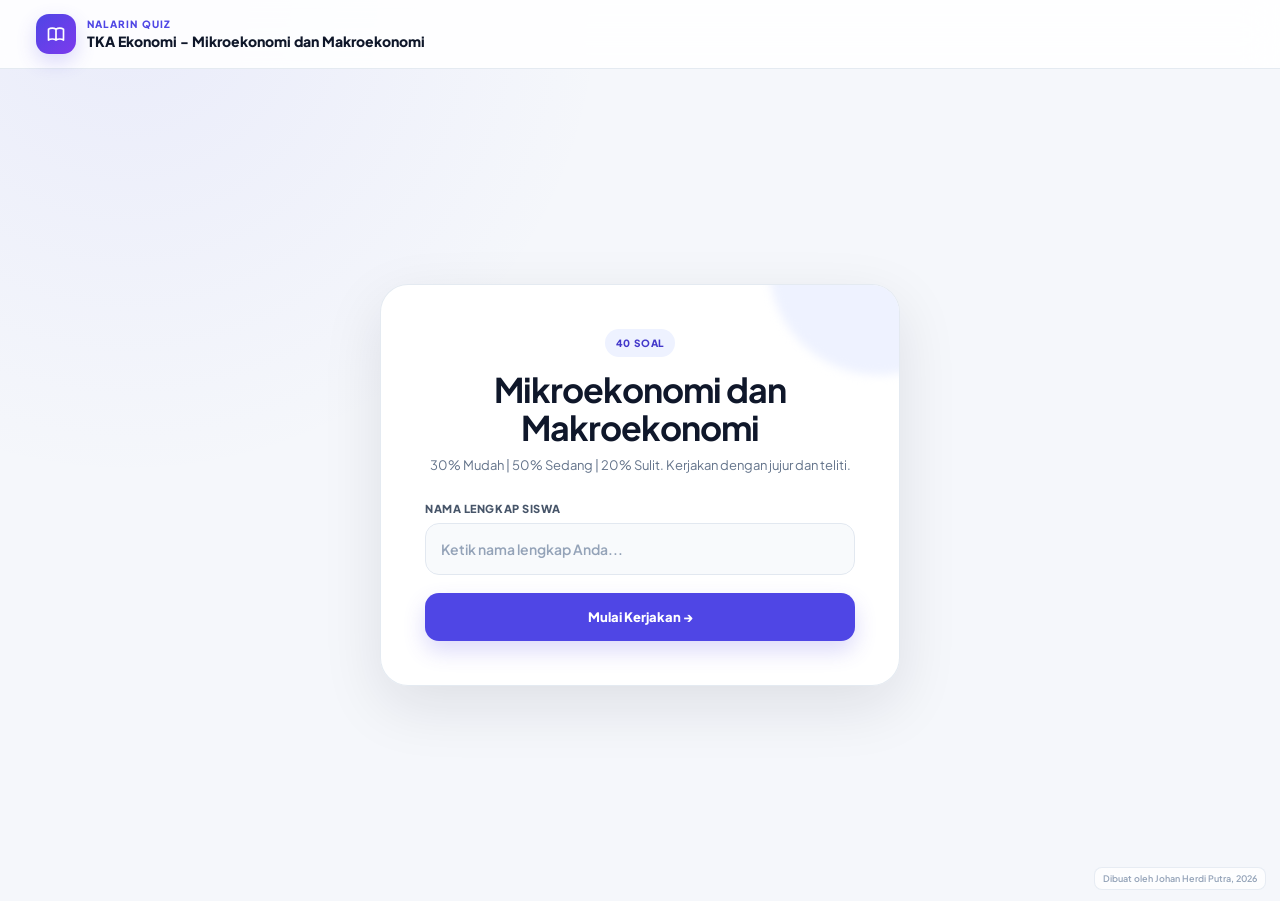
<file: htmlTemplate/ChatGPT.html>
<!DOCTYPE html>
<html lang="id">
<head>
  <meta charset="UTF-8">
  <meta name="viewport" content="width=device-width, initial-scale=1, viewport-fit=cover">
  <meta name="theme-color" content="#0f172a">
  <title>Nalarin Quiz</title>
  <link rel="preconnect" href="https://fonts.googleapis.com">
  <link rel="preconnect" href="https://fonts.gstatic.com" crossorigin>
  <link href="https://fonts.googleapis.com/css2?family=Plus+Jakarta+Sans:wght@400;500;600;700;800&display=swap" rel="stylesheet">

  <style>
    :root {
      --bg: #f5f7fb;
      --surface: #ffffff;
      --surface-2: #f8fafc;
      --border: #e2e8f0;
      --text: #0f172a;
      --muted: #64748b;
      --primary: #4f46e5;
      --primary-dark: #4338ca;
      --primary-soft: #eef2ff;
      --success: #059669;
      --success-soft: #ecfdf5;
      --danger: #e11d48;
      --danger-soft: #fff1f2;
      --warning: #d97706;
      --warning-soft: #fffbeb;
      --shadow-sm: 0 1px 2px rgba(15, 23, 42, .04), 0 8px 24px rgba(15, 23, 42, .04);
      --shadow-lg: 0 20px 60px rgba(15, 23, 42, .10);
      --radius: 20px;
    }

    * { box-sizing: border-box; }
    html, body { margin: 0; min-height: 100%; }
    body {
      font-family: "Plus Jakarta Sans", system-ui, sans-serif;
      background:
        radial-gradient(circle at 10% 0%, rgba(99,102,241,.08), transparent 30rem),
        var(--bg);
      color: var(--text);
      -webkit-tap-highlight-color: transparent;
      text-rendering: optimizeLegibility;
    }
    button, input { font: inherit; }
    button { -webkit-tap-highlight-color: transparent; }
    button:focus-visible, input:focus-visible {
      outline: 3px solid rgba(99,102,241,.25);
      outline-offset: 2px;
    }
    ::selection { background: #6366f1; color: white; }

    .app-header {
      position: sticky;
      top: 0;
      z-index: 40;
      background: rgba(255,255,255,.88);
      backdrop-filter: blur(18px);
      -webkit-backdrop-filter: blur(18px);
      border-bottom: 1px solid rgba(226,232,240,.9);
    }
    .header-inner {
      width: min(1440px, 100%);
      margin: 0 auto;
      min-height: 68px;
      padding: 10px clamp(16px, 3vw, 36px);
      display: flex;
      align-items: center;
      justify-content: space-between;
      gap: 16px;
    }
    .brand {
      display: flex;
      align-items: center;
      gap: 11px;
      min-width: 0;
    }
    .brand-mark {
      width: 40px; height: 40px;
      border-radius: 13px;
      display: grid; place-items: center;
      color: white;
      background: linear-gradient(135deg, #4f46e5, #7c3aed);
      box-shadow: 0 8px 20px rgba(79,70,229,.20);
      flex: 0 0 auto;
    }
    .brand-copy { min-width: 0; }
    .eyebrow {
      margin: 0 0 2px;
      color: var(--primary);
      font-size: 10px;
      line-height: 1.2;
      font-weight: 800;
      letter-spacing: .12em;
      text-transform: uppercase;
    }
    .header-title {
      margin: 0;
      max-width: min(55vw, 600px);
      overflow: hidden;
      text-overflow: ellipsis;
      white-space: nowrap;
      font-size: 14px;
      font-weight: 800;
    }
    .header-actions {
      display: flex;
      align-items: center;
      gap: 8px;
      min-width: 0;
    }
    .student-badge {
      max-width: 220px;
      padding: 7px 11px;
      border: 1px solid var(--border);
      border-radius: 999px;
      background: var(--surface-2);
      color: #475569;
      font-size: 11px;
      font-weight: 700;
      overflow: hidden;
      text-overflow: ellipsis;
      white-space: nowrap;
    }
    .mobile-progress {
      display: none;
      min-height: 40px;
      padding: 0 12px;
      border: 1px solid #c7d2fe;
      border-radius: 12px;
      background: var(--primary-soft);
      color: #4338ca;
      font-size: 11px;
      font-weight: 800;
      align-items: center;
      gap: 7px;
      white-space: nowrap;
    }

    .screen {
      width: min(1440px, 100%);
      margin: 0 auto;
    }
    #start-screen, #result-screen {
      min-height: calc(100dvh - 68px);
      padding: clamp(24px, 5vw, 64px) 16px;
      display: flex;
      align-items: center;
      justify-content: center;
    }
    .welcome-card, .result-card {
      width: min(100%, 520px);
      padding: clamp(24px, 5vw, 44px);
      background: rgba(255,255,255,.96);
      border: 1px solid rgba(226,232,240,.9);
      border-radius: 28px;
      box-shadow: var(--shadow-lg);
      text-align: center;
      position: relative;
      overflow: hidden;
    }
    .welcome-card::before {
      content: "";
      position: absolute;
      width: 220px; height: 220px;
      top: -130px; right: -90px;
      background: #eef2ff;
      border-radius: 50%;
      filter: blur(5px);
    }
    .pill {
      display: inline-flex;
      align-items: center;
      justify-content: center;
      min-height: 28px;
      padding: 5px 11px;
      border-radius: 999px;
      background: var(--primary-soft);
      color: #4338ca;
      font-size: 10px;
      font-weight: 800;
      letter-spacing: .08em;
      text-transform: uppercase;
      position: relative;
    }
    .welcome-card h2, .result-card h2 {
      margin: 14px 0 8px;
      font-size: clamp(24px, 5vw, 34px);
      line-height: 1.12;
      letter-spacing: -.03em;
    }
    .welcome-card > p, .result-card > p {
      margin: 0 auto 26px;
      max-width: 430px;
      color: var(--muted);
      font-size: 13px;
      line-height: 1.65;
    }
    .field {
      text-align: left;
      margin: 0 0 18px;
    }
    .field label {
      display: block;
      margin: 0 0 8px;
      color: #475569;
      font-size: 11px;
      font-weight: 800;
      letter-spacing: .05em;
      text-transform: uppercase;
    }
    .field input {
      width: 100%;
      min-height: 52px;
      padding: 0 15px;
      border: 1px solid var(--border);
      border-radius: 14px;
      background: #f8fafc;
      color: var(--text);
      font-size: 14px;
      font-weight: 600;
      transition: .2s ease;
    }
    .field input::placeholder { color: #94a3b8; }
    .field input:focus {
      background: white;
      border-color: #818cf8;
      box-shadow: 0 0 0 4px rgba(99,102,241,.10);
      outline: none;
    }

    .primary-btn, .success-btn, .dark-btn, .secondary-btn {
      border: 0;
      min-height: 48px;
      padding: 0 18px;
      border-radius: 14px;
      cursor: pointer;
      font-size: 13px;
      font-weight: 800;
      transition: transform .15s ease, background .15s ease, box-shadow .15s ease;
    }
    .primary-btn {
      width: 100%;
      color: white;
      background: var(--primary);
      box-shadow: 0 10px 22px rgba(79,70,229,.20);
    }
    .primary-btn:hover { background: var(--primary-dark); }
    .primary-btn:active, .success-btn:active, .dark-btn:active, .secondary-btn:active { transform: scale(.98); }

    #quiz-screen {
      display: none;
      grid-template-columns: minmax(0, 1fr) 320px;
      gap: 18px;
      height: calc(100dvh - 68px);
      padding: 18px clamp(14px, 3vw, 36px) 24px;
      overflow: hidden;
    }
    .quiz-card, .navigator {
      min-width: 0;
      background: rgba(255,255,255,.97);
      border: 1px solid rgba(226,232,240,.9);
      border-radius: var(--radius);
      box-shadow: var(--shadow-sm);
    }
    .quiz-card {
      display: flex;
      flex-direction: column;
      overflow: hidden;
      min-height: 0;
    }
    .question-meta {
      min-height: 58px;
      padding: 0 22px;
      display: flex;
      align-items: center;
      justify-content: space-between;
      gap: 12px;
      border-bottom: 1px solid #f1f5f9;
      flex: 0 0 auto;
    }
    .topic {
      color: #64748b;
      font-size: 11px;
      font-weight: 800;
      letter-spacing: .06em;
      text-transform: uppercase;
      overflow: hidden;
      text-overflow: ellipsis;
      white-space: nowrap;
    }
    .difficulty {
      flex: 0 0 auto;
      padding: 5px 9px;
      border-radius: 999px;
      font-size: 10px;
      font-weight: 800;
      letter-spacing: .05em;
      text-transform: uppercase;
    }
    #quiz-scroll-area {
      flex: 1 1 auto;
      min-height: 0;
      overflow-y: auto;
      overscroll-behavior: contain;
      -webkit-overflow-scrolling: touch;
      scrollbar-width: thin;
      padding: clamp(20px, 4vw, 42px);
    }
    #quiz-scroll-area::-webkit-scrollbar, .nav-scroll::-webkit-scrollbar, .mobile-grid-wrap::-webkit-scrollbar { width: 6px; }
    #quiz-scroll-area::-webkit-scrollbar-thumb, .nav-scroll::-webkit-scrollbar-thumb, .mobile-grid-wrap::-webkit-scrollbar-thumb {
      background: #cbd5e1; border-radius: 99px;
    }
    .question-heading {
      display: grid;
      grid-template-columns: 42px minmax(0, 1fr);
      gap: 14px;
      align-items: start;
      max-width: 980px;
      margin-bottom: 24px;
    }
    .question-number {
      width: 42px; height: 42px;
      display: grid; place-items: center;
      border-radius: 13px;
      background: var(--primary-soft);
      color: #4338ca;
      font-size: 15px;
      font-weight: 900;
    }
    #q-text {
      margin: 0;
      color: #1e293b;
      font-size: clamp(15px, 1.35vw, 19px);
      line-height: 1.72;
      font-weight: 650;
    }
    #options-container {
      display: grid;
      gap: 10px;
      max-width: 980px;
      padding-left: 56px;
    }
    .option {
      min-height: 58px;
      display: flex;
      align-items: flex-start;
      gap: 12px;
      padding: 15px 16px;
      border: 2px solid var(--border);
      border-radius: 15px;
      background: white;
      color: #334155;
      font-size: 13px;
      line-height: 1.55;
      cursor: pointer;
      user-select: none;
      touch-action: manipulation;
      transition: border-color .16s ease, background .16s ease, box-shadow .16s ease, transform .12s ease;
    }
    .option:hover { border-color: #cbd5e1; background: #f8fafc; }
    .option:active { transform: scale(.995); }
    .option-key {
      width: 28px; height: 28px;
      flex: 0 0 28px;
      display: grid; place-items: center;
      border: 1px solid #e2e8f0;
      border-radius: 9px;
      color: #64748b;
      background: #f8fafc;
      font-size: 11px;
      font-weight: 900;
    }
    .option.selected {
      border-color: #6366f1;
      background: #eef2ff;
      color: #1e1b4b;
      box-shadow: 0 5px 18px rgba(79,70,229,.09);
    }
    .option.selected .option-key {
      border-color: #6366f1;
      background: #6366f1;
      color: white;
    }
    .option.correct {
      border-color: #10b981;
      background: var(--success-soft);
      color: #065f46;
    }
    .option.wrong {
      border-color: #fb7185;
      background: var(--danger-soft);
      color: #9f1239;
    }
    .option.dimmed { opacity: .55; }
    #explanation-box {
      max-width: 980px;
      margin: 24px 0 0 56px;
      padding: 17px 18px;
      border: 1px solid #e2e8f0;
      border-radius: 16px;
      background: #f8fafc;
    }
    .explanation-title {
      display: flex; align-items: center; gap: 8px;
      margin-bottom: 7px;
      color: #4338ca;
      font-size: 12px;
      font-weight: 900;
    }
    #explanation-text {
      margin: 0;
      color: #64748b;
      font-size: 12px;
      line-height: 1.7;
    }

    .quiz-footer {
      min-height: 70px;
      padding: 10px 18px;
      display: flex;
      align-items: center;
      justify-content: space-between;
      gap: 10px;
      border-top: 1px solid #f1f5f9;
      background: rgba(248,250,252,.90);
      flex: 0 0 auto;
    }
    .footer-group { display: flex; align-items: center; gap: 8px; }
    .secondary-btn {
      color: #475569;
      background: white;
      border: 1px solid var(--border);
      box-shadow: 0 1px 2px rgba(15,23,42,.03);
    }
    .secondary-btn:hover { background: #f8fafc; }
    .nav-mobile-btn {
      display: none;
      color: #4338ca;
      background: var(--primary-soft);
      border: 1px solid #c7d2fe;
    }
    .success-btn {
      width: 100%;
      color: white;
      background: var(--success);
      box-shadow: 0 8px 18px rgba(5,150,105,.16);
    }
    .success-btn:hover { background: #047857; }
    .dark-btn {
      width: 100%;
      color: white;
      background: #0f172a;
    }
    .dark-btn:hover { background: #1e293b; }

    .navigator {
      min-height: 0;
      display: flex;
      flex-direction: column;
      padding: 18px;
    }
    .navigator-head {
      display: flex; align-items: center; justify-content: space-between;
      gap: 10px; margin-bottom: 14px;
    }
    .navigator h3 {
      margin: 0;
      font-size: 13px;
      font-weight: 900;
    }
    .counter {
      padding: 5px 8px;
      border-radius: 8px;
      background: #f1f5f9;
      color: #64748b;
      font-size: 10px;
      font-weight: 800;
    }
    .nav-scroll {
      min-height: 0;
      flex: 1;
      overflow-y: auto;
      padding-right: 3px;
    }
    #nav-grid-pc, #nav-grid-mobile {
      display: grid;
      grid-template-columns: repeat(5, minmax(0,1fr));
      gap: 8px;
    }
    .nav-number {
      width: 100%;
      aspect-ratio: 1;
      border: 1px solid var(--border);
      border-radius: 11px;
      background: white;
      color: #475569;
      font-size: 11px;
      font-weight: 900;
      cursor: pointer;
      touch-action: manipulation;
      transition: .15s ease;
    }
    .nav-number:hover { background: #f8fafc; }
    .nav-number.current {
      background: var(--primary);
      border-color: var(--primary-dark);
      color: white;
      box-shadow: 0 0 0 3px #e0e7ff;
    }
    .nav-number.answered {
      background: var(--primary-soft);
      border-color: #c7d2fe;
      color: #4338ca;
    }
    .nav-number.correct { background: #10b981; border-color: #059669; color: white; }
    .nav-number.wrong { background: #f43f5e; border-color: #e11d48; color: white; }
    .navigator-bottom {
      margin-top: 15px;
      padding-top: 14px;
      border-top: 1px solid #f1f5f9;
    }

    .mobile-sheet {
      position: fixed;
      inset: 0;
      z-index: 80;
      display: none;
      align-items: flex-end;
      background: rgba(15,23,42,.58);
      backdrop-filter: blur(8px);
      -webkit-backdrop-filter: blur(8px);
    }
    .sheet {
      width: 100%;
      max-height: min(82dvh, 720px);
      display: flex;
      flex-direction: column;
      padding: 12px 18px calc(18px + env(safe-area-inset-bottom));
      background: white;
      border-radius: 24px 24px 0 0;
      box-shadow: 0 -20px 60px rgba(15,23,42,.20);
    }
    .drag-handle {
      width: 42px; height: 5px;
      margin: 0 auto 14px;
      border-radius: 99px;
      background: #cbd5e1;
    }
    .sheet-head {
      display: flex; align-items: center; justify-content: space-between;
      gap: 10px;
      padding-bottom: 13px;
      border-bottom: 1px solid #f1f5f9;
    }
    .sheet-title { margin: 0; font-size: 15px; font-weight: 900; }
    .sheet-subtitle { margin: 3px 0 0; color: #94a3b8; font-size: 10px; font-weight: 700; }
    .icon-btn {
      width: 40px; height: 40px;
      display: grid; place-items: center;
      border: 0; border-radius: 12px;
      background: #f1f5f9; color: #64748b;
      cursor: pointer;
    }
    .mobile-grid-wrap {
      min-height: 0;
      overflow-y: auto;
      padding: 16px 2px;
      -webkit-overflow-scrolling: touch;
    }
    #nav-grid-mobile { gap: 9px; }
    #nav-grid-mobile .nav-number {
      min-height: 48px;
      aspect-ratio: auto;
    }

    .result-icon {
      width: 72px; height: 72px;
      margin: 0 auto 18px;
      display: grid; place-items: center;
      border-radius: 22px;
      background: var(--success-soft);
      color: var(--success);
    }
    .score-card {
      margin: 22px 0;
      padding: 20px;
      border: 1px solid #eef2f7;
      border-radius: 18px;
      background: #f8fafc;
    }
    .score-label {
      margin: 0 0 4px;
      color: #94a3b8;
      font-size: 10px;
      font-weight: 900;
      letter-spacing: .1em;
      text-transform: uppercase;
    }
    #final-score {
      margin: 0 0 16px;
      color: var(--primary);
      font-size: 52px;
      line-height: 1;
      font-weight: 900;
      letter-spacing: -.05em;
    }
    .result-stats {
      display: grid;
      grid-template-columns: 1fr 1fr;
      gap: 9px;
    }
    .stat {
      padding: 10px;
      border-radius: 11px;
      font-size: 11px;
      font-weight: 800;
    }
    .stat.correct { background: #ecfdf5; color: #047857; border: 1px solid #d1fae5; }
    .stat.wrong { background: #fff1f2; color: #be123c; border: 1px solid #ffe4e6; }

    .modal {
      position: fixed;
      inset: 0;
      z-index: 100;
      display: none;
      align-items: center;
      justify-content: center;
      padding: 18px;
      background: rgba(15,23,42,.48);
      backdrop-filter: blur(8px);
      -webkit-backdrop-filter: blur(8px);
    }
    .modal-card {
      width: min(100%, 440px);
      padding: 22px;
      border-radius: 20px;
      background: white;
      box-shadow: 0 24px 80px rgba(15,23,42,.22);
    }
    .modal-title { margin: 0 0 8px; font-size: 18px; font-weight: 900; }
    .modal-text { margin: 0 0 20px; color: #64748b; font-size: 12px; line-height: 1.7; }
    .modal-actions {
      display: flex;
      justify-content: flex-end;
      gap: 9px;
    }
    .modal-actions button { min-height: 44px; }

    .loading {
      position: fixed;
      inset: 0;
      z-index: 120;
      display: none;
      flex-direction: column;
      align-items: center;
      justify-content: center;
      background: rgba(255,255,255,.94);
      backdrop-filter: blur(8px);
    }
    .spinner {
      width: 42px; height: 42px;
      margin-bottom: 14px;
      border: 4px solid #c7d2fe;
      border-top-color: var(--primary);
      border-radius: 50%;
      animation: spin .75s linear infinite;
    }
    .loading p { margin: 0; color: #475569; font-size: 12px; font-weight: 800; }
    @keyframes spin { to { transform: rotate(360deg); } }

    .credit {
      position: fixed;
      right: 14px;
      bottom: max(10px, env(safe-area-inset-bottom));
      z-index: 20;
      padding: 5px 8px;
      border: 1px solid rgba(226,232,240,.8);
      border-radius: 8px;
      background: rgba(255,255,255,.78);
      color: #94a3b8;
      font-size: 9px;
      font-weight: 600;
      backdrop-filter: blur(8px);
      pointer-events: none;
    }

    .hidden { display: none !important; }

    @media (max-width: 900px) {
      #quiz-screen {
        grid-template-columns: 1fr;
        height: calc(100dvh - 68px);
        padding: 10px;
      }
      .navigator { display: none; }
      .mobile-progress { display: flex; }
      .nav-mobile-btn { display: inline-flex; align-items: center; justify-content: center; }
      .quiz-footer { padding-bottom: max(10px, env(safe-area-inset-bottom)); }
    }

    @media (max-width: 600px) {
      .app-header { position: sticky; }
      .header-inner { min-height: 60px; padding: 8px 12px; gap: 8px; }
      .brand-mark { width: 36px; height: 36px; border-radius: 11px; }
      .brand-mark svg { width: 18px; height: 18px; }
      .eyebrow { font-size: 9px; }
      .header-title { max-width: 45vw; font-size: 12px; }
      .student-badge { display: none !important; }

      #start-screen, #result-screen {
        min-height: calc(100dvh - 60px);
        padding: 18px 12px;
      }
      .welcome-card, .result-card {
        border-radius: 22px;
        padding: 25px 19px;
      }
      .welcome-card h2, .result-card h2 { font-size: 25px; }
      .welcome-card > p, .result-card > p { font-size: 12px; margin-bottom: 22px; }
      .field input { min-height: 54px; }
      .primary-btn { min-height: 52px; }

      #quiz-screen {
        height: calc(100dvh - 60px);
        padding: 7px;
        gap: 0;
      }
      .quiz-card { border-radius: 17px; }
      .question-meta {
        min-height: 50px;
        padding: 0 13px;
      }
      .topic { font-size: 9px; max-width: 58%; }
      .difficulty { font-size: 9px; padding: 5px 8px; }
      #quiz-scroll-area {
        padding: 18px 14px 20px;
      }
      .question-heading {
        grid-template-columns: 38px minmax(0,1fr);
        gap: 10px;
        margin-bottom: 17px;
      }
      .question-number { width: 38px; height: 38px; border-radius: 11px; font-size: 13px; }
      #q-text { font-size: 15px; line-height: 1.65; }
      #options-container {
        padding-left: 0;
        gap: 9px;
      }
      .option {
        min-height: 56px;
        padding: 13px 12px;
        gap: 10px;
        border-radius: 14px;
        font-size: 12.5px;
      }
      .option-key { width: 27px; height: 27px; flex-basis: 27px; }
      #explanation-box { margin-left: 0; margin-top: 18px; }
      .quiz-footer {
        min-height: 65px;
        padding: 8px 10px;
        gap: 7px;
      }
      .quiz-footer .secondary-btn, .quiz-footer .nav-mobile-btn, .quiz-footer .primary-btn {
        min-height: 46px;
        padding: 0 12px;
        border-radius: 13px;
        font-size: 11px;
      }
      .footer-group { gap: 6px; }
      #btn-next { min-width: 105px; }
      #btn-prev { min-width: 80px; }
      .credit { display: none; }

      .mobile-sheet { display: flex; }
      .modal { align-items: flex-end; padding: 0; }
      .modal-card {
        width: 100%;
        border-radius: 22px 22px 0 0;
        padding: 20px 17px calc(20px + env(safe-area-inset-bottom));
      }
      .modal-actions { display: grid; grid-template-columns: 1fr 1fr; }
      .modal-actions button { width: 100%; }
    }

    @media (min-width: 901px) and (max-height: 760px) {
      .header-inner { min-height: 60px; }
      #quiz-screen { height: calc(100dvh - 60px); padding-top: 12px; padding-bottom: 14px; }
      #quiz-scroll-area { padding-top: 25px; padding-bottom: 25px; }
    }

    @media (pointer: coarse) {
      .option, .nav-number, button, input { touch-action: manipulation; }
      .nav-number { min-height: 44px; }
    }

    @media (prefers-reduced-motion: reduce) {
      *, *::before, *::after {
        scroll-behavior: auto !important;
        animation-duration: .01ms !important;
        transition-duration: .01ms !important;
      }
    }
  </style>
</head>

<body>
  <header class="app-header">
    <div class="header-inner">
      <div class="brand">
        <div class="brand-mark" aria-hidden="true">
          <svg width="20" height="20" fill="none" stroke="currentColor" viewBox="0 0 24 24">
            <path stroke-width="2" stroke-linecap="round" stroke-linejoin="round" d="M12 6.25v13m0-13C10.83 5.48 9.25 5 7.5 5S4.17 5.48 3 6.25v13C4.17 18.48 5.75 18 7.5 18s3.33.48 4.5 1.25m0-13C13.17 5.48 14.75 5 16.5 5c1.75 0 3.33.48 4.5 1.25v13c-1.17-.77-2.75-1.25-4.5-1.25-1.75 0-3.33.48-4.5 1.25"/>
          </svg>
        </div>
        <div class="brand-copy">
          <p class="eyebrow" id="header-badge">Nalarin Quiz</p>
          <h1 class="header-title" id="quiz-title">Memuat Judul Kuis...</h1>
        </div>
      </div>

      <div class="header-actions">
        <button id="btn-mobile-header-nav" class="mobile-progress" onclick="openMobilePalette()" aria-label="Buka navigasi soal">
          <span>☰</span>
          <span id="mobile-counter-header">0 / 0</span>
        </button>
        <div id="student-badge" class="student-badge hidden"></div>
      </div>
    </div>
  </header>

  <main id="start-screen" class="screen">
    <section class="welcome-card">
      <div class="pill" id="start-badge">... Soal</div>
      <h2 id="start-title">Memuat Kuis...</h2>
      <p id="start-subtitle">Pastikan koneksi internet stabil sebelum mulai mengerjakan kuis.</p>

      <div class="field">
        <label for="student-name">Nama Lengkap Siswa</label>
        <input type="text" id="student-name" autocomplete="name" placeholder="Ketik nama lengkap Anda...">
      </div>

      <button class="primary-btn" onclick="startQuiz()">
        Mulai Kerjakan <span aria-hidden="true">→</span>
      </button>
    </section>
  </main>

  <main id="quiz-screen" class="screen">
    <section class="quiz-card">
      <div class="question-meta">
        <span id="q-topic-tag" class="topic">Materi</span>
        <span id="q-difficulty" class="difficulty"></span>
      </div>

      <div id="quiz-scroll-area">
        <div class="question-heading">
          <div id="q-number" class="question-number">1</div>
          <p id="q-text"></p>
        </div>

        <div id="options-container"></div>

        <div id="explanation-box" class="hidden">
          <div class="explanation-title">
            <span>ⓘ</span>
            <span>Pembahasan</span>
          </div>
          <p id="explanation-text"></p>
        </div>
      </div>

      <div class="quiz-footer">
        <div class="footer-group">
          <button onclick="prevQuestion()" id="btn-prev" class="secondary-btn">Sebelumnya</button>
          <button onclick="openMobilePalette()" class="secondary-btn nav-mobile-btn">☰ <span>Nomor</span></button>
        </div>
        <button onclick="nextQuestion()" id="btn-next" class="primary-btn" style="width:auto; min-width:120px;">Selanjutnya</button>
      </div>
    </section>

    <aside class="navigator">
      <div class="navigator-head">
        <h3>Navigasi Soal</h3>
        <span id="answered-counter-pc" class="counter">0 / 0</span>
      </div>
      <div class="nav-scroll">
        <div id="nav-grid-pc"></div>
      </div>
      <div class="navigator-bottom">
        <button id="btn-submit-pc" onclick="showSubmitModal()" class="success-btn">Selesaikan Kuis</button>
      </div>
    </aside>
  </main>

  <div id="mobile-nav-modal" class="mobile-sheet hidden" onclick="closeMobilePaletteOnBackdrop(event)">
    <div id="mobile-sheet-content" class="sheet" onclick="event.stopPropagation()">
      <div class="drag-handle"></div>
      <div class="sheet-head">
        <div>
          <h3 class="sheet-title">Lembar Nomor Soal</h3>
          <p class="sheet-subtitle" id="answered-counter-mobile">0 / 0 terjawab</p>
        </div>
        <button onclick="closeMobilePalette()" class="icon-btn" aria-label="Tutup">✕</button>
      </div>

      <div class="mobile-grid-wrap">
        <div id="nav-grid-mobile"></div>
      </div>

      <button id="btn-submit-mobile" onclick="closeMobilePalette(); showSubmitModal();" class="success-btn">
        Selesaikan & Kumpulkan Kuis
      </button>
    </div>
  </div>

  <main id="result-screen" class="screen hidden">
    <section class="result-card">
      <div class="result-icon">
        <svg width="34" height="34" fill="none" stroke="currentColor" viewBox="0 0 24 24">
          <path stroke-width="2.5" stroke-linecap="round" stroke-linejoin="round" d="m5 13 4 4L19 7"/>
        </svg>
      </div>
      <h2>Kuis Selesai!</h2>
      <p>Nilai Anda telah otomatis tersimpan ke spreadsheet sistem.</p>

      <div class="score-card">
        <p class="score-label">Skor Akhir</p>
        <p id="final-score">0</p>
        <div class="result-stats">
          <div class="stat correct"><span id="final-correct">0</span> Benar</div>
          <div class="stat wrong"><span id="final-wrong">0</span> Salah</div>
        </div>
      </div>

      <button onclick="startReview()" class="dark-btn">Lihat Kunci & Pembahasan</button>
    </section>
  </main>

  <footer class="credit">Dibuat oleh Johan Herdi Putra, 2026</footer>

  <div id="alert-modal" class="modal hidden">
    <div class="modal-card" id="alert-content">
      <h3 class="modal-title">Perhatian</h3>
      <p id="alert-message" class="modal-text"></p>
      <button onclick="closeAlert()" class="secondary-btn" style="width:100%;">Mengerti</button>
    </div>
  </div>

  <div id="submit-modal" class="modal hidden">
    <div class="modal-card">
      <h3 class="modal-title">Kumpulkan Jawaban?</h3>
      <p id="submit-confirm-msg" class="modal-text">Pastikan semua soal telah terjawab. Nilai Anda akan langsung dihitung dan disimpan.</p>
      <div class="modal-actions">
        <button onclick="hideSubmitModal()" class="secondary-btn">Batal</button>
        <button onclick="processSubmit()" class="success-btn">Ya, Kumpulkan</button>
      </div>
    </div>
  </div>

  <div id="loading-overlay" class="loading hidden">
    <div class="spinner"></div>
    <p>Menyimpan nilai ke Google Sheets...</p>
  </div>

  <script>
const SCRIPT_URL = 'https://script.google.com/macros/s/AKfycbwD3dPZLvKoetvCoANn6TFnqKzhD982gNIIVnCd7ZlbAjRg70iBj41eNAklrqJyZtgl/exec';

    const urlParams = new URLSearchParams(window.location.search);
    const JSON_PATH = urlParams.get('data') || 'soal.json';

    let kuisData = null; window.__nalarinKuisData = null;
    let studentName = "";
    let currentIndex = 0;
    let userAnswers = []; window.__nalarinUserAnswers = userAnswers;
    let reviewMode = false; window.__nalarinReviewMode = reviewMode;
    let startTime = null;

    async function loadQuizData() {
      try {
        const response = await fetch(JSON_PATH);
        if (!response.ok) throw new Error(`HTTP error: ${response.status}`);
        kuisData = await response.json(); window.__nalarinKuisData = kuisData;
        userAnswers = new Array(kuisData.total_questions).fill(null); window.__nalarinUserAnswers = userAnswers;
        applyInitialMeta();
      } catch (err) {
        console.error("Gagal load file JSON:", err);
        document.getElementById('start-title').innerText = "Gagal Memuat Kuis";
        document.getElementById('start-subtitle').innerHTML = `<span class="text-rose-600 font-medium">Gagal membaca data <code>${JSON_PATH}</code>.</span> Pastikan repositori GitHub Pages atau folder lokal sudah sinkron.`;
      }
    }

    function applyInitialMeta() {
      document.title = `${kuisData.title || 'Kuis'} | Nalarin Quiz`;
      document.getElementById('quiz-title').innerText = kuisData.title || "Nalarin Quiz";
      document.getElementById('start-title').innerText = kuisData.topic || kuisData.title;
      document.getElementById('start-subtitle').innerText = kuisData.difficulty_summary || kuisData.subtitle || "";
      document.getElementById('start-badge').innerText = `${kuisData.total_questions} Soal`;
    }

    function openMobilePalette() {
      document.getElementById('mobile-nav-modal').classList.remove('hidden');
    }

    function closeMobilePalette() {
      document.getElementById('mobile-nav-modal').classList.add('hidden');
    }

    function closeMobilePaletteOnBackdrop(event) {
      if (event.target.id === 'mobile-nav-modal') {
        closeMobilePalette();
      }
    }

    function customAlert(message) {
      document.getElementById('alert-message').innerText = message;
      document.getElementById('alert-modal').classList.remove('hidden');
    }
    
    function closeAlert() {
      document.getElementById('alert-modal').classList.add('hidden');
    }

    function showSubmitModal() {
      const unanswered = userAnswers.filter(a => a === null).length;
      let msg = "Pastikan semua soal telah terjawab. Nilai dan jawaban Anda akan langsung disimpan ke sistem.";
      if (unanswered > 0) {
        msg = `Masih ada ${unanswered} nomor yang belum dijawab. Anda yakin ingin mengumpulkannya sekarang?`;
      }
      document.getElementById('submit-confirm-msg').innerText = msg;
      document.getElementById('submit-modal').classList.remove('hidden');
    }
    
    function hideSubmitModal() {
      document.getElementById('submit-modal').classList.add('hidden');
    }

    function startQuiz() {
      if (!kuisData) {
        customAlert("Data soal belum siap dimuat.");
        return;
      }
      const nameInput = document.getElementById('student-name').value.trim();
      if (!nameInput) {
        customAlert("Silakan ketik nama lengkap Anda sebelum memulai.");
        return;
      }
      studentName = nameInput;
      startTime = new Date();

      document.getElementById('start-screen').classList.add('hidden');
      document.getElementById('quiz-screen').classList.remove('hidden');
      document.getElementById('quiz-screen').classList.add('flex');
      
      const badge = document.getElementById('student-badge');
      badge.innerText = studentName;
      badge.classList.remove('hidden');

      renderNavGrids();
      renderQuestion(0);
    }

    function renderNavGrids() {
      const gridPC = document.getElementById('nav-grid-pc');
      const gridMobile = document.getElementById('nav-grid-mobile');
      gridPC.innerHTML = '';
      gridMobile.innerHTML = '';
      
      let answeredCount = 0;

      for (let i = 0; i < kuisData.total_questions; i++) {
        if (userAnswers[i] !== null) answeredCount++;

        let baseClass = "aspect-square rounded-xl text-xs sm:text-xs font-bold border transition-all flex items-center justify-center ";
        
        if (reviewMode) {
          const isCorrect = userAnswers[i] === kuisData.questions[i].answer;
          if (userAnswers[i] === null) {
            baseClass += "bg-slate-100 text-slate-400 border-slate-200";
          } else if (isCorrect) {
            baseClass += "bg-emerald-500 text-white border-emerald-600";
          } else {
            baseClass += "bg-rose-500 text-white border-rose-600";
          }
        } else {
          if (i === currentIndex) {
            baseClass += "bg-indigo-600 text-white border-indigo-700 ring-2 ring-indigo-200";
          } else if (userAnswers[i] !== null) {
            baseClass += "bg-indigo-50 text-indigo-700 border-indigo-200";
          } else {
            baseClass += "bg-white text-slate-600 border-slate-200 hover:bg-slate-50";
          }
        }
        
        // Element untuk PC
        const btnPC = document.createElement('button');
        btnPC.innerText = i + 1;
        btnPC.className = "w-full " + baseClass;
        btnPC.onclick = () => renderQuestion(i);
        gridPC.appendChild(btnPC);

        // Element untuk Mobile Drawer
        const btnMobile = document.createElement('button');
        btnMobile.innerText = i + 1;
        btnMobile.className = "w-full py-3 text-sm active:scale-95 " + baseClass;
        btnMobile.onclick = () => {
          renderQuestion(i);
          closeMobilePalette();
        };
        gridMobile.appendChild(btnMobile);
      }

      // Update counters
      const counterText = `${answeredCount} / ${kuisData.total_questions}`;
      document.getElementById('answered-counter-pc').innerText = counterText;
      document.getElementById('mobile-counter-header').innerText = counterText;
      document.getElementById('answered-counter-mobile').innerText = `${counterText} terjawab`;
    }

    function renderQuestion(index) {
      currentIndex = index;
      const q = kuisData.questions[index];
      
      document.getElementById('q-number').innerText = q.number;
      document.getElementById('q-topic-tag').innerText = kuisData.topic || "Soal Kuis";
      document.getElementById('q-text').innerText = q.question;
      
      const diffTag = document.getElementById('q-difficulty');
      diffTag.innerText = q.difficulty;
      if (q.difficulty.toLowerCase() === 'mudah') {
        diffTag.className = "text-[11px] sm:text-xs font-bold px-2 sm:px-2.5 py-0.5 rounded-full uppercase tracking-wider bg-emerald-50 text-emerald-700 border border-emerald-200/60";
      } else if (q.difficulty.toLowerCase() === 'sedang') {
        diffTag.className = "text-[11px] sm:text-xs font-bold px-2 sm:px-2.5 py-0.5 rounded-full uppercase tracking-wider bg-amber-50 text-amber-700 border border-amber-200/60";
      } else {
        diffTag.className = "text-[11px] sm:text-xs font-bold px-2 sm:px-2.5 py-0.5 rounded-full uppercase tracking-wider bg-rose-50 text-rose-700 border border-rose-200/60";
      }

      const container = document.getElementById('options-container');
      container.innerHTML = '';
      
      for (const [key, value] of Object.entries(q.options)) {
        const optDiv = document.createElement('div');
        let optClass = "flex items-start p-3.5 sm:p-4 rounded-xl border-2 transition-all cursor-pointer text-xs sm:text-sm leading-relaxed ";
        
        if (reviewMode) {
          optClass = "flex items-start p-3.5 sm:p-4 rounded-xl border-2 transition-all text-xs sm:text-sm leading-relaxed ";
          if (key === q.answer) {
            optClass += "bg-emerald-50 border-emerald-500 text-emerald-900 font-medium"; 
          } else if (userAnswers[index] === key && key !== q.answer) {
            optClass += "bg-rose-50 border-rose-400 text-rose-900 font-medium"; 
          } else {
            optClass += "bg-white border-slate-200 text-slate-400 opacity-60"; 
          }
        } else {
          if (userAnswers[index] === key) {
            optClass += "bg-indigo-50/70 border-indigo-600 text-indigo-950 font-medium shadow-2xs";
          } else {
            optClass += "bg-white border-slate-200 hover:border-slate-300 hover:bg-slate-50 text-slate-700 active:bg-slate-100";
          }
          optDiv.onclick = () => selectOption(key);
        }

        optDiv.className = optClass;
        optDiv.innerHTML = `
          <span class="w-6 font-bold mr-2 text-center flex-shrink-0 ${reviewMode && key === q.answer ? 'text-emerald-700 font-black' : 'text-slate-400'}">${key}</span>
          <span class="flex-grow">${value}</span>
        `;
        container.appendChild(optDiv);
      }

      const expBox = document.getElementById('explanation-box');
      if (reviewMode) {
        document.getElementById('explanation-text').innerText = q.explanation || "Tidak ada pembahasan tambahan.";
        expBox.classList.remove('hidden');
      } else {
        expBox.classList.add('hidden');
      }

      document.getElementById('btn-prev').disabled = (index === 0);
      document.getElementById('btn-next').disabled = (index === kuisData.total_questions - 1);
      
      // Auto-scroll ke bagian paling atas pertanyaan saat ganti nomor di mobile
      const scrollArea = document.getElementById('quiz-scroll-area');
      if (scrollArea) scrollArea.scrollTop = 0;

      renderNavGrids();
    }

    function selectOption(key) {
      if (reviewMode) return;
      userAnswers[currentIndex] = key;
      renderQuestion(currentIndex);
      
      if (currentIndex < kuisData.total_questions - 1) {
        setTimeout(() => {
          renderQuestion(currentIndex + 1);
        }, 180);
      }
    }

    function prevQuestion() {
      if (currentIndex > 0) renderQuestion(currentIndex - 1);
    }

    function nextQuestion() {
      if (currentIndex < kuisData.total_questions - 1) renderQuestion(currentIndex + 1);
    }

    function processSubmit() {
      hideSubmitModal();
      document.getElementById('loading-overlay').classList.remove('hidden');

      let durasiStr = "-";
      if (startTime) {
        const elapsedSeconds = Math.floor((new Date() - startTime) / 1000);
        const minutes = Math.floor(elapsedSeconds / 60);
        const seconds = elapsedSeconds % 60;
        durasiStr = `${minutes} menit ${seconds} detik`;
      }

      let correctCount = 0;
      let detailJawaban = [];

      kuisData.questions.forEach((q, i) => {
        let ans = userAnswers[i];
        let isCorrect = (ans === q.answer);
        if (isCorrect) correctCount++;
        
        detailJawaban.push({
          jawaban: ans ? ans : "-",
          benar: isCorrect
        });
      });

      const totalSoal = kuisData.total_questions || 40;
      const skorAkhir = Number(((correctCount / totalSoal) * 100).toFixed(1));
      const salahCount = totalSoal - correctCount;

      const payload = {
        nama: studentName,
        topik: kuisData.topic || kuisData.title || "Nalarin Quiz",
        durasi: durasiStr,
        skor: skorAkhir,
        benar: correctCount,
        salah: salahCount,
        detailJawaban: detailJawaban
      };

      fetch(SCRIPT_URL, {
        method: 'POST',
        body: JSON.stringify(payload)
      })
      .then(res => res.json())
      .then(result => {
        document.getElementById('loading-overlay').classList.add('hidden');
        showResultScreen(skorAkhir, correctCount, salahCount);
      })
      .catch(err => {
        console.warn("Permintaan tersimpan:", err);
        document.getElementById('loading-overlay').classList.add('hidden');
        showResultScreen(skorAkhir, correctCount, salahCount);
      });
    }

    function showResultScreen(skor, benar, salah) {
      document.getElementById('quiz-screen').classList.add('hidden');
      document.getElementById('quiz-screen').classList.remove('flex');
      
      const resScreen = document.getElementById('result-screen');
      resScreen.classList.remove('hidden');
      resScreen.classList.add('flex');
      
      document.getElementById('final-score').innerText = skor;
      document.getElementById('final-correct').innerText = benar;
      document.getElementById('final-wrong').innerText = salah;
    }

    function startReview() {
      reviewMode = true; window.__nalarinReviewMode = reviewMode;
      const resScreen = document.getElementById('result-screen');
      resScreen.classList.remove('flex');
      resScreen.classList.add('hidden');
      
      const quizScreen = document.getElementById('quiz-screen');
      quizScreen.classList.remove('hidden');
      quizScreen.classList.add('flex');
      
      document.getElementById('btn-submit-pc').classList.add('hidden');
      document.getElementById('btn-submit-mobile').classList.add('hidden');
      document.getElementById('header-badge').innerText = "Mode Review";
      document.getElementById('student-badge').innerText = `Pembahasan: ${studentName}`;

      renderNavGrids();
      renderQuestion(0);
    }

    window.addEventListener('DOMContentLoaded', loadQuizData);
  </script>

  <script>
    // Visual layer adapters: the original quiz logic creates utility classes.
    // These adapters keep its DOM behavior while mapping it to the redesigned UI.
    (function () {
      const originalRenderNavGrids = window.renderNavGrids;
      const originalRenderQuestion = window.renderQuestion;

      window.renderNavGrids = function () {
        originalRenderNavGrids();
        document.querySelectorAll('#nav-grid-pc button, #nav-grid-mobile button').forEach(btn => {
          btn.classList.add('nav-number');
          btn.classList.remove('aspect-square', 'rounded-xl', 'text-xs', 'sm:text-xs', 'font-bold', 'border',
            'transition-all', 'flex', 'items-center', 'justify-center', 'w-full', 'py-3', 'text-sm', 'active:scale-95');
        });
      };

      window.renderQuestion = function (index) {
        originalRenderQuestion(index);

        const q = window.kuisData?.questions?.[index];
        if (!q) return;

        document.querySelectorAll('#options-container > div').forEach((el, i) => {
          el.classList.add('option');
          const key = Object.keys(q.options || {})[i];
          if (!key) return;

          el.classList.remove('flex', 'items-start', 'p-3.5', 'sm:p-4', 'rounded-xl', 'border-2',
            'transition-all', 'cursor-pointer', 'text-xs', 'sm:text-sm', 'leading-relaxed',
            'bg-white', 'border-slate-200', 'hover:border-slate-300', 'hover:bg-slate-50',
            'text-slate-700', 'active:bg-slate-100', 'bg-indigo-50/70', 'border-indigo-600',
            'text-indigo-950', 'font-medium', 'shadow-2xs');

          const keySpan = el.querySelector('span:first-child');
          const textSpan = el.querySelector('span:last-child');
          if (keySpan) {
            keySpan.classList.add('option-key');
            keySpan.classList.remove('w-6', 'font-bold', 'mr-2', 'text-center', 'flex-shrink-0', 'text-slate-400', 'font-black');
          }

          if (window.reviewMode) {
            if (key === q.answer) el.classList.add('correct');
            else if (window.userAnswers[index] === key) el.classList.add('wrong');
            else el.classList.add('dimmed');
          } else if (window.userAnswers[index] === key) {
            el.classList.add('selected');
          }
        });

        const diff = document.getElementById('q-difficulty');
        if (diff) {
          const d = String(q.difficulty || '').toLowerCase();
          diff.className = 'difficulty';
          if (d === 'mudah') {
            diff.style.background = '#ecfdf5';
            diff.style.color = '#047857';
            diff.style.border = '1px solid #a7f3d0';
          } else if (d === 'sedang') {
            diff.style.background = '#fffbeb';
            diff.style.color = '#b45309';
            diff.style.border = '1px solid #fde68a';
          } else {
            diff.style.background = '#fff1f2';
            diff.style.color = '#be123c';
            diff.style.border = '1px solid #fecdd3';
          }
        }
      };

      // Expose state used by the adapter without changing the original app logic.
      Object.defineProperty(window, 'kuisData', {
        configurable: true,
        get() { return window.__nalarinKuisData; },
        set(v) { window.__nalarinKuisData = v; }
      });
      Object.defineProperty(window, 'userAnswers', {
        configurable: true,
        get() { return window.__nalarinUserAnswers; },
        set(v) { window.__nalarinUserAnswers = v; }
      });
      Object.defineProperty(window, 'reviewMode', {
        configurable: true,
        get() { return window.__nalarinReviewMode || false; },
        set(v) { window.__nalarinReviewMode = v; }
      });
    })();
  </script>
</body>
</html>
</file>
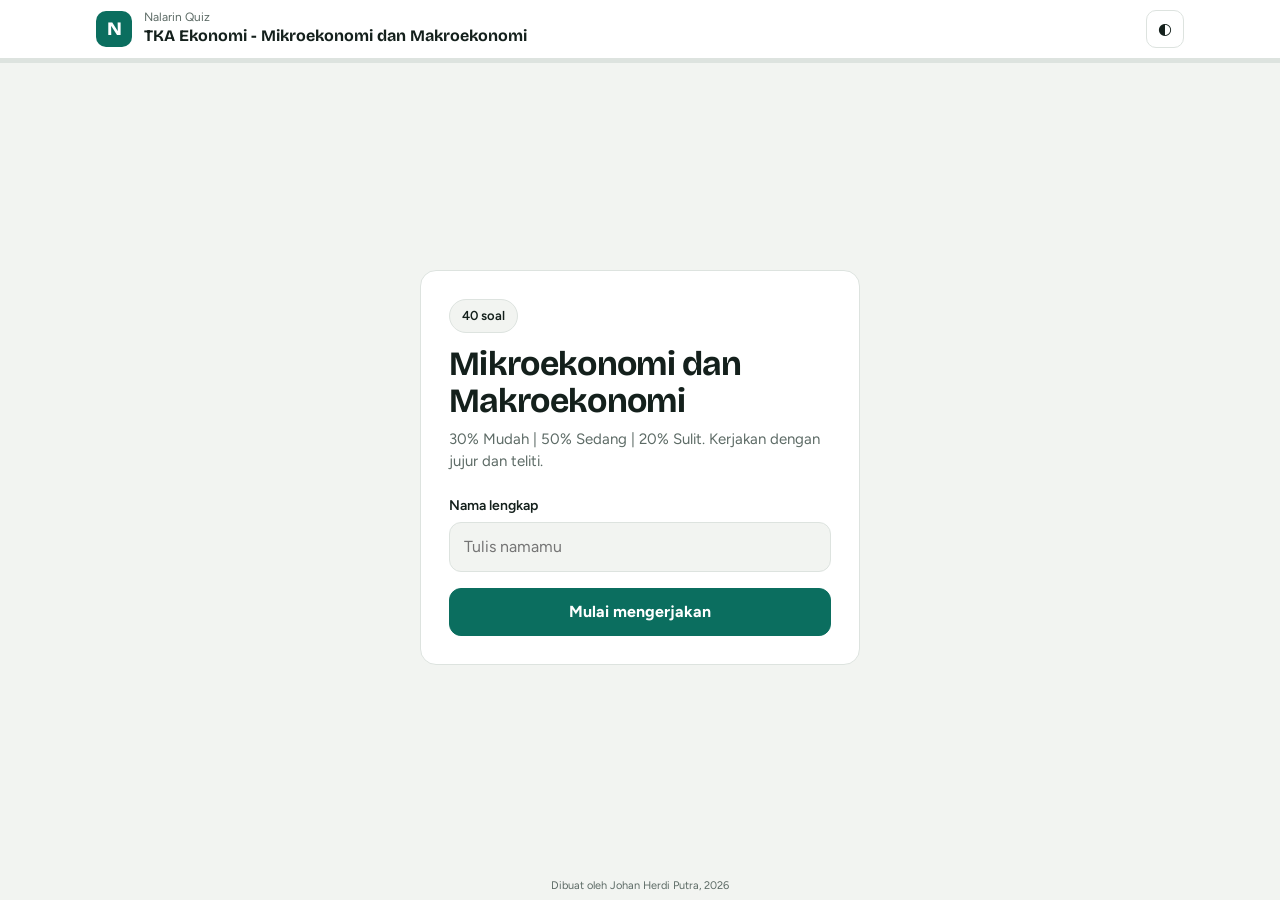
<file: htmlTemplate/Claude.html>
<!DOCTYPE html>
<html lang="id">
<head>
<meta charset="UTF-8">
<meta name="viewport" content="width=device-width, initial-scale=1, viewport-fit=cover">
<meta name="theme-color" content="#0b6e5f">
<title>Nalarin Quiz</title>
<link rel="preconnect" href="https://fonts.googleapis.com">
<link rel="preconnect" href="https://fonts.gstatic.com" crossorigin>
<link href="https://fonts.googleapis.com/css2?family=Bricolage+Grotesque:wght@600;700;800&family=Figtree:wght@400;500;600;700&display=swap" rel="stylesheet">
<style>
:root{
  --bg:#f2f4f1; --surface:#fff; --ink:#14201c; --muted:#5d6b66; --line:#dde3df;
  --brand:#0b6e5f; --brand-ink:#fff; --brand-soft:#e1f1ed;
  --flag:#c98a00; --flag-soft:#fdf3d6;
  --ok:#17803d; --ok-soft:#e3f5e9; --bad:#c2362b; --bad-soft:#fbe7e4;
  --r:16px; --font:'Figtree',system-ui,sans-serif; --display:'Bricolage Grotesque','Figtree',sans-serif;
}
:root[data-theme="dark"]{
  --bg:#0f1714; --surface:#17211d; --ink:#e9f0ec; --muted:#97a7a0; --line:#2a3832;
  --brand:#38b8a3; --brand-ink:#06201b; --brand-soft:#173530;
  --flag:#e8b53a; --flag-soft:#3a2f12;
  --ok:#4cc477; --ok-soft:#14301f; --bad:#f0776d; --bad-soft:#3a1b18;
}
*{box-sizing:border-box;margin:0}
html,body{height:100%}
body{font-family:var(--font);background:var(--bg);color:var(--ink);font-size:16px;line-height:1.5;
  -webkit-tap-highlight-color:transparent;display:flex;flex-direction:column;min-height:100dvh}
button{font:inherit;color:inherit;cursor:pointer;border:0;background:none}
button:focus-visible,input:focus-visible{outline:3px solid var(--brand);outline-offset:2px}
.hidden{display:none!important}

/* header */
header{background:var(--surface);border-bottom:1px solid var(--line);padding-top:env(safe-area-inset-top);position:sticky;top:0;z-index:20}
.hbar{max-width:1120px;margin:auto;display:flex;align-items:center;gap:12px;padding:10px 16px}
.logo{width:36px;height:36px;border-radius:10px;background:var(--brand);color:var(--brand-ink);display:grid;place-items:center;font-family:var(--display);font-weight:800;font-size:19px;flex:none}
.htitle{min-width:0;flex:1}
.htitle small{display:block;color:var(--muted);font-size:12px;line-height:1.2}
.htitle strong{display:block;font-family:var(--display);font-size:16px;white-space:nowrap;overflow:hidden;text-overflow:ellipsis}
.chip{display:inline-flex;align-items:center;gap:6px;padding:6px 12px;border-radius:999px;background:var(--bg);border:1px solid var(--line);font-size:13px;font-weight:600;white-space:nowrap}
.chip.name{max-width:150px;overflow:hidden;text-overflow:ellipsis;display:block}
.icon-btn{width:38px;height:38px;border-radius:10px;display:grid;place-items:center;border:1px solid var(--line);flex:none}
.icon-btn:hover{background:var(--bg)}
.progress{height:4px;background:var(--line)}
.progress i{display:block;height:100%;width:0;background:var(--brand);transition:width .25s}

/* cards / buttons */
.card{background:var(--surface);border:1px solid var(--line);border-radius:var(--r)}
.btn{display:inline-flex;align-items:center;justify-content:center;gap:8px;min-height:48px;padding:0 20px;border-radius:12px;font-weight:700;border:1px solid var(--line);background:var(--surface);transition:transform .08s,background .15s}
.btn:active{transform:scale(.97)}
.btn:disabled{opacity:.35;pointer-events:none}
.btn.primary{background:var(--brand);color:var(--brand-ink);border-color:var(--brand)}
.btn.primary:hover{filter:brightness(1.08)}
.btn.finish{background:var(--ink);color:var(--bg);border-color:var(--ink)}
.btn.block{width:100%}

/* start + result */
.center{flex:1;display:grid;place-items:center;padding:20px 16px}
.panel{width:100%;max-width:440px;padding:28px}
.panel h2{font-family:var(--display);font-size:clamp(26px,6vw,34px);line-height:1.1;letter-spacing:-.02em;margin:6px 0 8px}
.panel p.sub{color:var(--muted);font-size:15px;margin-bottom:22px}
.meta{display:flex;gap:8px;flex-wrap:wrap;margin-bottom:12px}
.field label{display:block;font-weight:600;font-size:14px;margin-bottom:6px}
.field input{width:100%;min-height:50px;padding:0 14px;border-radius:12px;border:1.5px solid var(--line);background:var(--bg);color:var(--ink);font:inherit;margin-bottom:16px}
.resume{background:var(--brand-soft);border-radius:12px;padding:10px 14px;font-size:14px;margin-bottom:16px}

/* quiz layout */
#quiz{flex:1;width:100%;max-width:1120px;margin:auto;padding:16px;display:grid;grid-template-columns:minmax(0,1fr) 320px;gap:16px;align-items:start}
.qcard{display:flex;flex-direction:column;min-height:0}
.qtop{display:flex;align-items:center;justify-content:space-between;gap:10px;padding:14px 20px;border-bottom:1px solid var(--line)}
.qtop .left{display:flex;align-items:center;gap:10px;min-width:0}
.qnum{font-family:var(--display);font-weight:800;font-size:15px}
.diff{font-size:12px;font-weight:700;padding:3px 10px;border-radius:999px}
.diff.mudah{background:var(--ok-soft);color:var(--ok)}
.diff.sedang{background:var(--flag-soft);color:var(--flag)}
.diff.sulit{background:var(--bad-soft);color:var(--bad)}
.flag{display:inline-flex;align-items:center;gap:6px;font-size:14px;font-weight:600;color:var(--muted);padding:8px 12px;border-radius:10px;border:1px solid var(--line)}
.flag.on{background:var(--flag-soft);color:var(--flag);border-color:var(--flag)}
.qbody{padding:22px 20px}
.qtext{font-size:clamp(17px,2.4vw,20px);font-weight:500;line-height:1.55;margin-bottom:22px;max-width:70ch;white-space:pre-line}
.opts{display:grid;gap:10px}
.opt{display:flex;gap:14px;align-items:flex-start;text-align:left;width:100%;padding:14px 16px;border:2px solid var(--line);border-radius:14px;background:var(--surface);min-height:56px;transition:border-color .12s,background .12s,transform .08s}
.opt:not(:disabled):hover{border-color:var(--muted)}
.opt:active:not(:disabled){transform:scale(.99)}
.opt .k{flex:none;width:30px;height:30px;border-radius:9px;background:var(--bg);display:grid;place-items:center;font-weight:700;font-size:14px;border:1px solid var(--line)}
.opt .t{padding-top:3px;flex:1}
.opt.sel{border-color:var(--brand);background:var(--brand-soft)}
.opt.sel .k{background:var(--brand);color:var(--brand-ink);border-color:var(--brand)}
.opt:disabled{cursor:default}
.opt.right{border-color:var(--ok);background:var(--ok-soft)}
.opt.right .k{background:var(--ok);color:#fff;border-color:var(--ok)}
.opt.wrong{border-color:var(--bad);background:var(--bad-soft)}
.opt.wrong .k{background:var(--bad);color:#fff;border-color:var(--bad)}
.opt.dim{opacity:.55}
.tag{font-size:12px;font-weight:700;margin-left:auto;padding-top:5px;white-space:nowrap}
.expl{margin-top:20px;padding:16px;border-radius:14px;background:var(--bg);border-left:4px solid var(--brand)}
.expl b{display:block;margin-bottom:4px}
.expl p{color:var(--muted);font-size:15px;white-space:pre-line}
.qnav{display:flex;gap:10px;padding:14px 20px;border-top:1px solid var(--line)}
.qnav .btn{flex:1}
.qnav .pal{display:none}
.hint{color:var(--muted);font-size:12px;text-align:center;padding:0 20px 14px}

/* side panel */
.side{position:sticky;top:90px;padding:18px;display:flex;flex-direction:column;gap:14px;max-height:calc(100dvh - 110px)}
.side h3{font-family:var(--display);font-size:17px}
.sidehead{display:flex;justify-content:space-between;align-items:center}
.stats{display:flex;gap:8px;flex-wrap:wrap;font-size:13px;color:var(--muted)}
.dot{display:inline-block;width:10px;height:10px;border-radius:3px;margin-right:5px;vertical-align:-1px}
.grid{display:grid;grid-template-columns:repeat(5,1fr);gap:8px;overflow-y:auto;padding:2px}
.cell{aspect-ratio:1;min-height:42px;border-radius:11px;border:1.5px solid var(--line);font-weight:700;font-size:14px;position:relative;background:var(--surface)}
.cell.done{background:var(--brand-soft);border-color:var(--brand);color:var(--brand)}
.cell.cur{background:var(--brand);color:var(--brand-ink);border-color:var(--brand);box-shadow:0 0 0 3px var(--brand-soft)}
.cell.flagged::after{content:"";position:absolute;top:4px;right:4px;width:8px;height:8px;border-radius:50%;background:var(--flag)}
.cell.ok{background:var(--ok);border-color:var(--ok);color:#fff}
.cell.no{background:var(--bad);border-color:var(--bad);color:#fff}
.cell.skip{color:var(--muted);background:var(--bg)}

/* sheet (mobile) */
.sheet-wrap{position:fixed;inset:0;z-index:50;background:rgba(10,20,17,.55);display:flex;align-items:flex-end;justify-content:center}
.sheet{width:100%;max-width:560px;max-height:85dvh;background:var(--surface);border-radius:24px 24px 0 0;padding:12px 18px calc(18px + env(safe-area-inset-bottom));display:flex;flex-direction:column;gap:12px;animation:up .22s ease-out}
@keyframes up{from{transform:translateY(40px);opacity:0}}
.sheet .grab{width:44px;height:5px;border-radius:9px;background:var(--line);margin:0 auto}
.sheet .grid{grid-template-columns:repeat(6,1fr)}

/* modal */
.modal{position:fixed;inset:0;z-index:60;background:rgba(10,20,17,.55);display:grid;place-items:center;padding:16px}
.modal .box{max-width:400px;width:100%;padding:24px}
.modal h3{font-family:var(--display);font-size:20px;margin-bottom:6px}
.modal p{color:var(--muted);margin-bottom:20px;font-size:15px}
.modal .row{display:flex;gap:10px;justify-content:flex-end}

/* result */
.ring{--p:0;width:150px;height:150px;border-radius:50%;margin:0 auto 18px;display:grid;place-items:center;
  background:conic-gradient(var(--brand) calc(var(--p)*1%),var(--line) 0)}
.ring div{width:122px;height:122px;border-radius:50%;background:var(--surface);display:grid;place-items:center;align-content:center}
.ring b{font-family:var(--display);font-size:38px;line-height:1}
.ring span{font-size:12px;color:var(--muted)}
.res{display:grid;grid-template-columns:repeat(3,1fr);gap:8px;margin-bottom:16px}
.res div{padding:10px 4px;border-radius:12px;font-size:13px;font-weight:600}
.res b{display:block;font-size:20px;font-family:var(--display)}
.res .a{background:var(--ok-soft);color:var(--ok)} .res .b{background:var(--bad-soft);color:var(--bad)} .res .c{background:var(--bg);color:var(--muted)}
.save{font-size:13px;margin-bottom:16px;padding:10px 12px;border-radius:12px;background:var(--bg);color:var(--muted)}
.save.fail{background:var(--bad-soft);color:var(--bad)} .save.ok{background:var(--ok-soft);color:var(--ok)}
.save button{font-weight:700;text-decoration:underline;margin-left:6px}
.spin{width:44px;height:44px;border:5px solid var(--line);border-top-color:var(--brand);border-radius:50%;animation:s .8s linear infinite;margin:0 auto 14px}
@keyframes s{to{transform:rotate(360deg)}}

footer{text-align:center;color:var(--muted);font-size:11px;padding:6px 12px calc(6px + env(safe-area-inset-bottom))}

/* mobile */
@media (max-width:820px){
  #quiz{grid-template-columns:1fr;padding:10px 10px 0;gap:0}
  .side{display:none}
  .qcard{border-radius:var(--r)}
  .qnav{position:sticky;bottom:0;background:var(--surface);padding:10px 12px calc(10px + env(safe-area-inset-bottom));border-radius:0 0 var(--r) var(--r);z-index:10}
  .qnav .pal{display:inline-flex;flex:none;width:52px;padding:0}
  .qnav .btn{min-height:52px}
  .hint{display:none}
  .qtop{padding:12px 14px} .qbody{padding:18px 14px 12px}
  .htitle strong{font-size:15px}
  .chip.name{display:none}
  footer{display:none}
}
@media (min-width:821px){ .only-m{display:none!important} }
@media (prefers-reduced-motion:reduce){*{transition:none!important;animation:none!important}}
</style>
</head>
<body>

<header>
  <div class="hbar">
    <div class="logo">N</div>
    <div class="htitle"><small id="badge">Nalarin Quiz</small><strong id="title">Memuat kuis…</strong></div>
    <span id="timer" class="chip hidden" aria-label="Waktu pengerjaan">00:00</span>
    <span id="who" class="chip name hidden"></span>
    <button class="icon-btn" id="theme" aria-label="Ganti tema terang/gelap">◐</button>
  </div>
  <div class="progress"><i id="bar"></i></div>
</header>

<!-- Start -->
<main id="start" class="center">
  <div class="card panel">
    <div class="meta"><span class="chip" id="s-count">… soal</span></div>
    <h2 id="s-title">Memuat kuis…</h2>
    <p class="sub" id="s-sub">Pastikan koneksi internet stabil sebelum mulai.</p>
    <div id="resume" class="resume hidden"></div>
    <div class="field">
      <label for="name">Nama lengkap</label>
      <input id="name" type="text" autocomplete="name" placeholder="Tulis namamu" enterkeyhint="go">
    </div>
    <button class="btn primary block" id="go">Mulai mengerjakan</button>
  </div>
</main>

<!-- Quiz -->
<main id="quiz" class="hidden">
  <section class="card qcard">
    <div class="qtop">
      <div class="left"><span class="qnum" id="qn">Soal 1</span><span class="diff" id="qd"></span></div>
      <button class="flag" id="flag" aria-pressed="false">⚑ Ragu-ragu</button>
    </div>
    <div class="qbody">
      <p class="qtext" id="qt"></p>
      <div class="opts" id="opts"></div>
      <div class="expl hidden" id="expl"><b>Pembahasan</b><p id="expl-t"></p></div>
    </div>
    <div class="qnav">
      <button class="btn" id="prev">Sebelumnya</button>
      <button class="btn pal only-m" id="open-pal" aria-label="Buka daftar nomor soal">☷</button>
      <button class="btn primary" id="next">Selanjutnya</button>
    </div>
    <p class="hint">Pintasan: A–E pilih jawaban · ← → pindah soal · F tandai ragu-ragu</p>
  </section>

  <aside class="card side">
    <div class="sidehead"><h3>Nomor soal</h3><span class="chip" id="cnt">0 / 0</span></div>
    <div class="stats" id="stats"></div>
    <div class="grid" id="grid"></div>
    <button class="btn finish block" id="finish">Kumpulkan jawaban</button>
  </aside>
</main>

<!-- Result -->
<main id="result" class="center hidden">
  <div class="card panel" style="text-align:center">
    <h2>Kuis selesai</h2>
    <p class="sub" id="r-sub"></p>
    <div class="ring" id="ring"><div><b id="r-score">0</b><span>dari 100</span></div></div>
    <div class="res">
      <div class="a"><b id="r-ok">0</b>Benar</div>
      <div class="b"><b id="r-no">0</b>Salah</div>
      <div class="c"><b id="r-skip">0</b>Kosong</div>
    </div>
    <div class="save" id="save"></div>
    <button class="btn finish block" id="review">Lihat kunci &amp; pembahasan</button>
  </div>
</main>

<footer>Dibuat oleh Johan Herdi Putra, 2026</footer>

<!-- Mobile sheet -->
<div class="sheet-wrap hidden" id="sheet-wrap">
  <div class="sheet" role="dialog" aria-label="Nomor soal">
    <div class="grab"></div>
    <div class="sidehead"><h3 style="font-family:var(--display)">Nomor soal</h3><span class="chip" id="cnt-m">0 / 0</span></div>
    <div class="stats" id="stats-m"></div>
    <div class="grid" id="grid-m"></div>
    <button class="btn finish block" id="finish-m">Kumpulkan jawaban</button>
  </div>
</div>

<!-- Confirm -->
<div class="modal hidden" id="confirm">
  <div class="card box">
    <h3>Kumpulkan jawaban?</h3>
    <p id="confirm-msg"></p>
    <div class="row">
      <button class="btn" id="c-no">Kembali</button>
      <button class="btn primary" id="c-yes">Ya, kumpulkan</button>
    </div>
  </div>
</div>

<!-- Alert -->
<div class="modal hidden" id="alert">
  <div class="card box">
    <h3>Perhatian</h3>
    <p id="alert-msg"></p>
    <div class="row"><button class="btn primary" id="a-ok">Mengerti</button></div>
  </div>
</div>

<!-- Saving -->
<div class="modal hidden" id="saving" style="background:var(--bg)">
  <div style="text-align:center"><div class="spin"></div><b>Menyimpan nilai…</b></div>
</div>

<script>
const SCRIPT_URL = 'https://script.google.com/macros/s/AKfycbwD3dPZLvKoetvCoANn6TFnqKzhD982gNIIVnCd7ZlbAjRg70iBj41eNAklrqJyZtgl/exec';
const JSON_PATH = new URLSearchParams(location.search).get('data') || 'soal.json';
const KEY = 'nalarin:' + JSON_PATH;
const $ = id => document.getElementById(id);

let data = null, name = '', idx = 0, answers = [], flags = [], review = false, startedAt = null, timerId = null, lastPayload = null;

/* ---------- storage (safe) ---------- */
const store = {
  get(){ try{ return JSON.parse(localStorage.getItem(KEY)); }catch(e){ return null; } },
  set(v){ try{ localStorage.setItem(KEY, JSON.stringify(v)); }catch(e){} },
  del(){ try{ localStorage.removeItem(KEY); }catch(e){} }
};
function persist(){ if(!review) store.set({name, idx, answers, flags, startedAt}); }

/* ---------- theme ---------- */
(function(){
  let t = null; try{ t = localStorage.getItem('nalarin:theme'); }catch(e){}
  if(!t) t = matchMedia('(prefers-color-scheme: dark)').matches ? 'dark' : 'light';
  document.documentElement.dataset.theme = t;
})();
$('theme').onclick = () => {
  const t = document.documentElement.dataset.theme === 'dark' ? 'light' : 'dark';
  document.documentElement.dataset.theme = t;
  try{ localStorage.setItem('nalarin:theme', t); }catch(e){}
};

/* ---------- load ---------- */
async function load(){
  try{
    const r = await fetch(JSON_PATH);
    if(!r.ok) throw new Error(r.status);
    data = await r.json();
    data.total_questions = data.total_questions || data.questions.length;
    answers = new Array(data.total_questions).fill(null);
    flags = new Array(data.total_questions).fill(false);
    $('title').textContent = data.title || 'Nalarin Quiz';
    document.title = (data.title || 'Kuis') + ' | Nalarin Quiz';
    $('s-title').textContent = data.topic || data.title || 'Kuis';
    $('s-sub').textContent = data.difficulty_summary || data.subtitle || 'Pastikan koneksi internet stabil sebelum mulai.';
    $('s-count').textContent = data.total_questions + ' soal';
    const saved = store.get();
    if(saved && saved.name && saved.answers && saved.answers.length === data.total_questions){
      $('name').value = saved.name;
      const n = saved.answers.filter(a => a !== null).length;
      $('resume').textContent = `Ada pengerjaan sebelumnya (${n} soal terjawab). Tekan "Lanjutkan" untuk meneruskan.`;
      $('resume').classList.remove('hidden');
      $('go').textContent = 'Lanjutkan mengerjakan';
    }
  }catch(e){
    $('s-title').textContent = 'Kuis tidak bisa dimuat';
    $('s-sub').textContent = `File ${JSON_PATH} tidak terbaca. Periksa nama file dan pastikan sudah ter-upload ke GitHub Pages atau folder lokal.`;
    $('go').disabled = true;
  }
}

/* ---------- dialogs ---------- */
function say(msg){ $('alert-msg').textContent = msg; $('alert').classList.remove('hidden'); $('a-ok').focus(); }
$('a-ok').onclick = () => $('alert').classList.add('hidden');

/* ---------- start ---------- */
function start(){
  const n = $('name').value.trim();
  if(!n) return say('Tulis nama lengkapmu dulu sebelum mulai.');
  name = n;
  const saved = store.get();
  if(saved && saved.name === n && saved.answers && saved.answers.length === data.total_questions){
    answers = saved.answers; flags = saved.flags || flags; idx = Math.min(saved.idx || 0, data.total_questions - 1);
    startedAt = saved.startedAt || Date.now();
  } else { startedAt = Date.now(); idx = 0; }
  show('quiz');
  $('who').textContent = name; $('who').classList.remove('hidden');
  $('timer').classList.remove('hidden');
  tick(); timerId = setInterval(tick, 1000);
  render();
}
function tick(){
  const s = Math.floor((Date.now() - startedAt) / 1000);
  $('timer').textContent = String(Math.floor(s/60)).padStart(2,'0') + ':' + String(s%60).padStart(2,'0');
}
function show(which){
  ['start','quiz','result'].forEach(s => $(s).classList.add('hidden'));
  $(which).classList.remove('hidden');
  window.scrollTo(0,0);
}

/* ---------- render ---------- */
function render(){
  const q = data.questions[idx], N = data.total_questions;
  $('qn').textContent = `Soal ${q.number || idx+1} dari ${N}`;
  $('qt').textContent = q.question;
  const d = (q.difficulty || '').toLowerCase();
  $('qd').textContent = q.difficulty || '';
  $('qd').className = 'diff ' + (['mudah','sedang'].includes(d) ? d : 'sulit');
  $('qd').classList.toggle('hidden', !q.difficulty);

  const box = $('opts'); box.innerHTML = '';
  Object.entries(q.options).forEach(([k, v]) => {
    const b = document.createElement('button');
    b.className = 'opt';
    b.innerHTML = `<span class="k">${k}</span><span class="t">${v}</span>`;
    const mine = answers[idx] === k;
    if(review){
      b.disabled = true;
      if(k === q.answer){ b.classList.add('right'); b.insertAdjacentHTML('beforeend', `<span class="tag" style="color:var(--ok)">${mine?'Jawabanmu · benar':'Kunci'}</span>`); }
      else if(mine){ b.classList.add('wrong'); b.insertAdjacentHTML('beforeend', '<span class="tag" style="color:var(--bad)">Jawabanmu</span>'); }
      else b.classList.add('dim');
    } else {
      if(mine) b.classList.add('sel');
      b.setAttribute('aria-pressed', mine);
      b.onclick = () => choose(k);
    }
    box.appendChild(b);
  });

  $('expl').classList.toggle('hidden', !review);
  if(review) $('expl-t').textContent = q.explanation || 'Tidak ada pembahasan tambahan.';

  const f = $('flag');
  f.classList.toggle('hidden', review);
  f.classList.toggle('on', flags[idx]);
  f.setAttribute('aria-pressed', flags[idx]);

  $('prev').disabled = idx === 0;
  $('next').disabled = idx === N - 1;
  window.scrollTo({top:0});
  drawNav();
}

function drawNav(){
  const N = data.total_questions;
  const done = answers.filter(a => a !== null).length;
  let ok = 0, no = 0;
  ['grid','grid-m'].forEach(id => {
    const g = $(id); g.innerHTML = '';
    for(let i = 0; i < N; i++){
      const c = document.createElement('button');
      c.className = 'cell'; c.textContent = i + 1;
      c.setAttribute('aria-label', 'Soal ' + (i+1));
      if(review){
        if(answers[i] === null) c.classList.add('skip');
        else c.classList.add(answers[i] === data.questions[i].answer ? 'ok' : 'no');
        if(i === idx) c.style.boxShadow = '0 0 0 3px var(--brand-soft), 0 0 0 5px var(--brand)';
      } else {
        if(answers[i] !== null) c.classList.add('done');
        if(flags[i]) c.classList.add('flagged');
        if(i === idx) c.classList.add('cur');
      }
      c.onclick = () => { go(i); closeSheet(); };
      g.appendChild(c);
    }
  });
  const nf = flags.filter(Boolean).length;
  $('cnt').textContent = $('cnt-m').textContent = `${done} / ${N}`;
  const st = review
    ? `<span><i class="dot" style="background:var(--ok)"></i>Benar</span><span><i class="dot" style="background:var(--bad)"></i>Salah</span><span><i class="dot" style="background:var(--line)"></i>Kosong</span>`
    : `<span>${N - done} belum dijawab</span>${nf ? `<span><i class="dot" style="background:var(--flag)"></i>${nf} ragu-ragu</span>` : ''}`;
  $('stats').innerHTML = $('stats-m').innerHTML = st;
  $('bar').style.width = (review ? (idx+1)/N : done/N) * 100 + '%';
  $('finish').classList.toggle('hidden', review);
  $('finish-m').classList.toggle('hidden', review);
}

/* ---------- actions ---------- */
function go(i){ if(i >= 0 && i < data.total_questions){ idx = i; persist(); render(); } }
function choose(k){
  if(review) return;
  answers[idx] = k;
  persist(); render();
  if(idx < data.total_questions - 1) setTimeout(() => { if(!review) go(idx + 1); }, 220);
}
$('flag').onclick = () => { flags[idx] = !flags[idx]; persist(); render(); };
$('prev').onclick = () => go(idx - 1);
$('next').onclick = () => go(idx + 1);
$('go').onclick = start;
$('name').addEventListener('keydown', e => { if(e.key === 'Enter') start(); });

function openSheet(){ $('sheet-wrap').classList.remove('hidden'); }
function closeSheet(){ $('sheet-wrap').classList.add('hidden'); }
$('open-pal').onclick = openSheet;
$('sheet-wrap').onclick = e => { if(e.target === $('sheet-wrap')) closeSheet(); };

function askSubmit(){
  closeSheet();
  const left = answers.filter(a => a === null).length;
  const nf = flags.filter(Boolean).length;
  let m = 'Semua soal sudah terjawab. Nilaimu akan dihitung dan disimpan.';
  if(left) m = `Masih ada ${left} soal yang belum dijawab. Yakin ingin mengumpulkan sekarang?`;
  else if(nf) m = `Ada ${nf} soal yang kamu tandai ragu-ragu. Yakin ingin mengumpulkan sekarang?`;
  $('confirm-msg').textContent = m;
  $('confirm').classList.remove('hidden');
}
$('finish').onclick = $('finish-m').onclick = askSubmit;
$('c-no').onclick = () => $('confirm').classList.add('hidden');
$('c-yes').onclick = submit;

/* keyboard (desktop) */
document.addEventListener('keydown', e => {
  if($('quiz').classList.contains('hidden') || e.target.tagName === 'INPUT' || e.metaKey || e.ctrlKey) return;
  if(!$('confirm').classList.contains('hidden') || !$('alert').classList.contains('hidden')) return;
  const k = e.key.toUpperCase();
  if(e.key === 'ArrowRight') go(idx + 1);
  else if(e.key === 'ArrowLeft') go(idx - 1);
  else if(k === 'F' && !review){ flags[idx] = !flags[idx]; persist(); render(); }
  else if(!review && Object.keys(data.questions[idx].options).includes(k)) choose(k);
  else if(!review && /^[1-9]$/.test(k)){ const keys = Object.keys(data.questions[idx].options); if(keys[+k-1]) choose(keys[+k-1]); }
});

/* ---------- submit ---------- */
function submit(){
  $('confirm').classList.add('hidden');
  clearInterval(timerId);
  const s = Math.floor((Date.now() - startedAt) / 1000);
  const durasi = `${Math.floor(s/60)} menit ${s%60} detik`;
  let benar = 0, kosong = 0;
  const detail = data.questions.map((q, i) => {
    const a = answers[i], ok = a === q.answer;
    if(ok) benar++; if(a === null) kosong++;
    return { jawaban: a || '-', benar: ok };
  });
  const N = data.total_questions;
  const skor = Number(((benar / N) * 100).toFixed(1));
  lastPayload = { nama: name, topik: data.topic || data.title || 'Nalarin Quiz', durasi, skor, benar, salah: N - benar, detailJawaban: detail };

  $('r-score').textContent = skor;
  $('ring').style.setProperty('--p', skor);
  $('r-ok').textContent = benar; $('r-no').textContent = N - benar - kosong; $('r-skip').textContent = kosong;
  $('r-sub').textContent = `${name} · selesai dalam ${durasi}`;
  show('result');
  $('timer').classList.add('hidden');
  save();
}

let saving = false;
function save(){
  if(saving) return; saving = true;
  $('saving').classList.remove('hidden');
  fetch(SCRIPT_URL, { method: 'POST', body: JSON.stringify(lastPayload) })
    .then(r => r.json())
    .then(() => { setSave('ok', 'Nilai sudah tersimpan ke spreadsheet.'); store.del(); })
    .catch(() => setSave('fail', 'Nilai belum terkirim ke spreadsheet. Pastikan internet aktif, lalu', true))
    .finally(() => { saving = false; $('saving').classList.add('hidden'); });
}
function setSave(type, msg, retry){
  const el = $('save'); el.className = 'save ' + type; el.textContent = msg;
  if(retry){ const b = document.createElement('button'); b.textContent = 'coba kirim lagi'; b.onclick = save; el.appendChild(b); }
}

/* ---------- review ---------- */
$('review').onclick = () => {
  review = true; idx = 0;
  $('badge').textContent = 'Mode pembahasan';
  $('who').textContent = name; $('who').classList.remove('hidden');
  show('quiz'); render();
};

load();
</script>
</body>
</html>
</file>
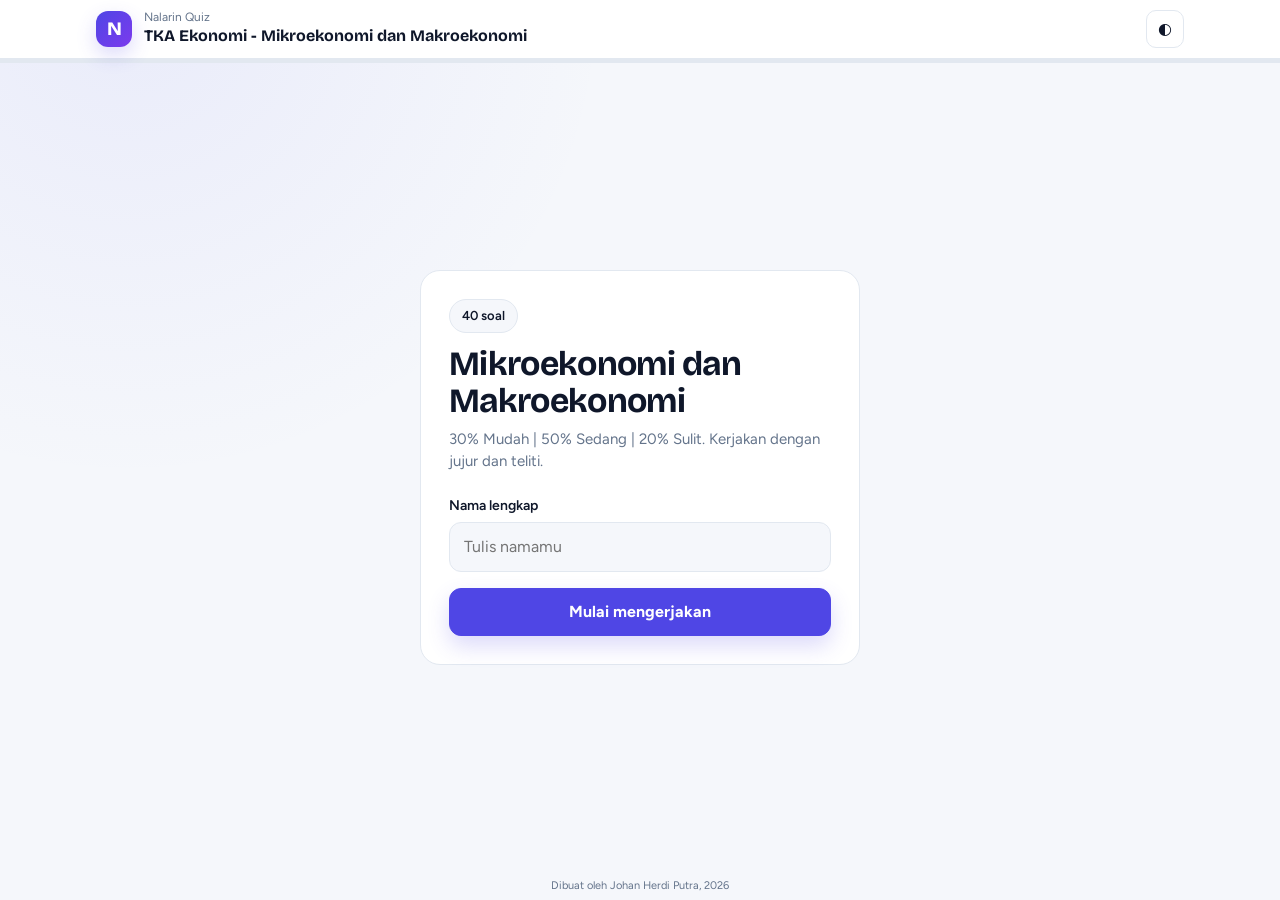
<file: htmlTemplate/Claude2.html>
<!DOCTYPE html>
<html lang="id">
<head>
<meta charset="UTF-8">
<meta name="viewport" content="width=device-width, initial-scale=1, viewport-fit=cover">
<meta name="theme-color" content="#4f46e5">
<title>Nalarin Quiz</title>
<link rel="preconnect" href="https://fonts.googleapis.com">
<link rel="preconnect" href="https://fonts.gstatic.com" crossorigin>
<link href="https://fonts.googleapis.com/css2?family=Bricolage+Grotesque:wght@600;700;800&family=Figtree:wght@400;500;600;700&display=swap" rel="stylesheet">
<style>
:root{
  --bg:#f5f7fb; --surface:#fff; --ink:#0f172a; --muted:#64748b; --line:#e2e8f0;
  --brand:#4f46e5; --brand-ink:#fff; --brand-soft:#eef2ff;
  --flag:#d97706; --flag-soft:#fffbeb;
  --ok:#059669; --ok-soft:#ecfdf5; --bad:#e11d48; --bad-soft:#fff1f2;
  --r:20px; --font:'Figtree',system-ui,sans-serif; --display:'Bricolage Grotesque','Figtree',sans-serif;
}
:root[data-theme="dark"]{
  --bg:#0b1020; --surface:#131a2e; --ink:#e8ecf8; --muted:#94a0bd; --line:#263050;
  --brand:#a5b4fc; --brand-ink:#1e1b4b; --brand-soft:#212a55;
  --flag:#fbbf24; --flag-soft:#3a2d0e;
  --ok:#34d399; --ok-soft:#10302a; --bad:#fb7185; --bad-soft:#3b1a25;
}
*{box-sizing:border-box;margin:0}
html,body{height:100%}
body{font-family:var(--font);background:radial-gradient(circle at 10% 0%,rgba(99,102,241,.08),transparent 30rem),var(--bg);color:var(--ink);font-size:16px;line-height:1.5;
  -webkit-tap-highlight-color:transparent;display:flex;flex-direction:column;min-height:100dvh}
button{font:inherit;color:inherit;cursor:pointer;border:0;background:none}
button:focus-visible,input:focus-visible{outline:3px solid var(--brand);outline-offset:2px}
.hidden{display:none!important}

/* header */
header{background:var(--surface);border-bottom:1px solid var(--line);padding-top:env(safe-area-inset-top);position:sticky;top:0;z-index:20}
.hbar{max-width:1120px;margin:auto;display:flex;align-items:center;gap:12px;padding:10px 16px}
.logo{width:36px;height:36px;border-radius:12px;background:linear-gradient(135deg,#4f46e5,#7c3aed);box-shadow:0 8px 20px rgba(79,70,229,.2);color:#fff;display:grid;place-items:center;font-family:var(--display);font-weight:800;font-size:19px;flex:none}
.htitle{min-width:0;flex:1}
.htitle small{display:block;color:var(--muted);font-size:12px;line-height:1.2}
.htitle strong{display:block;font-family:var(--display);font-size:16px;white-space:nowrap;overflow:hidden;text-overflow:ellipsis}
.chip{display:inline-flex;align-items:center;gap:6px;padding:6px 12px;border-radius:999px;background:var(--bg);border:1px solid var(--line);font-size:13px;font-weight:600;white-space:nowrap}
.chip.name{max-width:150px;overflow:hidden;text-overflow:ellipsis;display:block}
.icon-btn{width:38px;height:38px;border-radius:10px;display:grid;place-items:center;border:1px solid var(--line);flex:none}
.icon-btn:hover{background:var(--bg)}
.progress{height:4px;background:var(--line)}
.progress i{display:block;height:100%;width:0;background:var(--brand);transition:width .25s}

/* cards / buttons */
.card{background:var(--surface);border:1px solid var(--line);border-radius:var(--r)}
.btn{display:inline-flex;align-items:center;justify-content:center;gap:8px;min-height:48px;padding:0 20px;border-radius:12px;font-weight:700;border:1px solid var(--line);background:var(--surface);transition:transform .08s,background .15s}
.btn:active{transform:scale(.97)}
.btn:disabled{opacity:.35;pointer-events:none}
.btn.primary{background:var(--brand);color:var(--brand-ink);border-color:var(--brand);box-shadow:0 10px 22px rgba(79,70,229,.2)}
.btn.primary:hover{filter:brightness(1.08)}
.btn.finish{background:var(--ok);color:#fff;border-color:var(--ok);box-shadow:0 8px 18px rgba(5,150,105,.16)}
#review.finish{background:#0f172a;border-color:#0f172a}
:root[data-theme="dark"] #review.finish{background:#e8ecf8;color:#0b1020;border-color:#e8ecf8}
.btn.block{width:100%}

/* start + result */
.center{flex:1;display:grid;place-items:center;padding:20px 16px}
.panel{width:100%;max-width:440px;padding:28px}
.panel h2{font-family:var(--display);font-size:clamp(26px,6vw,34px);line-height:1.1;letter-spacing:-.02em;margin:6px 0 8px}
.panel p.sub{color:var(--muted);font-size:15px;margin-bottom:22px}
.meta{display:flex;gap:8px;flex-wrap:wrap;margin-bottom:12px}
.field label{display:block;font-weight:600;font-size:14px;margin-bottom:6px}
.field input{width:100%;min-height:50px;padding:0 14px;border-radius:12px;border:1.5px solid var(--line);background:var(--bg);color:var(--ink);font:inherit;margin-bottom:16px}
.resume{background:var(--brand-soft);border-radius:12px;padding:10px 14px;font-size:14px;margin-bottom:16px}

/* quiz layout */
#quiz{flex:1;width:100%;max-width:1120px;margin:auto;padding:16px;display:grid;grid-template-columns:minmax(0,1fr) 320px;gap:16px;align-items:start}
.qcard{display:flex;flex-direction:column;min-height:0}
.qtop{display:flex;align-items:center;justify-content:space-between;gap:10px;padding:14px 20px;border-bottom:1px solid var(--line)}
.qtop .left{display:flex;align-items:center;gap:10px;min-width:0}
.qnum{font-family:var(--display);font-weight:800;font-size:15px}
.diff{font-size:12px;font-weight:700;padding:3px 10px;border-radius:999px}
.diff.mudah{background:var(--ok-soft);color:var(--ok)}
.diff.sedang{background:var(--flag-soft);color:var(--flag)}
.diff.sulit{background:var(--bad-soft);color:var(--bad)}
.flag{display:inline-flex;align-items:center;gap:6px;font-size:14px;font-weight:600;color:var(--muted);padding:8px 12px;border-radius:10px;border:1px solid var(--line)}
.flag.on{background:var(--flag-soft);color:var(--flag);border-color:var(--flag)}
.qbody{padding:22px 20px}
.qtext{font-size:clamp(17px,2.4vw,20px);font-weight:500;line-height:1.55;margin-bottom:22px;max-width:70ch;white-space:pre-line}
.opts{display:grid;gap:10px}
.opt{display:flex;gap:14px;align-items:flex-start;text-align:left;width:100%;padding:14px 16px;border:2px solid var(--line);border-radius:14px;background:var(--surface);min-height:56px;transition:border-color .12s,background .12s,transform .08s}
.opt:not(:disabled):hover{border-color:var(--muted)}
.opt:active:not(:disabled){transform:scale(.99)}
.opt .k{flex:none;width:30px;height:30px;border-radius:9px;background:var(--bg);display:grid;place-items:center;font-weight:700;font-size:14px;border:1px solid var(--line)}
.opt .t{padding-top:3px;flex:1}
.opt.sel{border-color:var(--brand);background:var(--brand-soft)}
.opt.sel .k{background:var(--brand);color:var(--brand-ink);border-color:var(--brand)}
.opt:disabled{cursor:default}
.opt.right{border-color:var(--ok);background:var(--ok-soft)}
.opt.right .k{background:var(--ok);color:#fff;border-color:var(--ok)}
.opt.wrong{border-color:var(--bad);background:var(--bad-soft)}
.opt.wrong .k{background:var(--bad);color:#fff;border-color:var(--bad)}
.opt.dim{opacity:.55}
.tag{font-size:12px;font-weight:700;margin-left:auto;padding-top:5px;white-space:nowrap}
.expl{margin-top:20px;padding:16px;border-radius:14px;background:var(--bg);border-left:4px solid var(--brand)}
.expl b{display:block;margin-bottom:4px}
.expl p{color:var(--muted);font-size:15px;white-space:pre-line}
.qnav{display:flex;gap:10px;padding:14px 20px;border-top:1px solid var(--line)}
.qnav .btn{flex:1}
.qnav .pal{display:none}
.hint{color:var(--muted);font-size:12px;text-align:center;padding:0 20px 14px}

/* side panel */
.side{position:sticky;top:90px;padding:18px;display:flex;flex-direction:column;gap:14px;max-height:calc(100dvh - 110px)}
.side h3{font-family:var(--display);font-size:17px}
.sidehead{display:flex;justify-content:space-between;align-items:center}
.stats{display:flex;gap:8px;flex-wrap:wrap;font-size:13px;color:var(--muted)}
.dot{display:inline-block;width:10px;height:10px;border-radius:3px;margin-right:5px;vertical-align:-1px}
.grid{display:grid;grid-template-columns:repeat(5,1fr);gap:8px;overflow-y:auto;padding:2px}
.cell{aspect-ratio:1;min-height:42px;border-radius:11px;border:1.5px solid var(--line);font-weight:700;font-size:14px;position:relative;background:var(--surface)}
.cell.done{background:var(--brand-soft);border-color:var(--brand);color:var(--brand)}
.cell.cur{background:var(--brand);color:var(--brand-ink);border-color:var(--brand);box-shadow:0 0 0 3px var(--brand-soft)}
.cell.flagged::after{content:"";position:absolute;top:4px;right:4px;width:8px;height:8px;border-radius:50%;background:var(--flag)}
.cell.ok{background:var(--ok);border-color:var(--ok);color:#fff}
.cell.no{background:var(--bad);border-color:var(--bad);color:#fff}
.cell.skip{color:var(--muted);background:var(--bg)}

/* sheet (mobile) */
.sheet-wrap{position:fixed;inset:0;z-index:50;background:rgba(10,20,17,.55);display:flex;align-items:flex-end;justify-content:center}
.sheet{width:100%;max-width:560px;max-height:85dvh;background:var(--surface);border-radius:24px 24px 0 0;padding:12px 18px calc(18px + env(safe-area-inset-bottom));display:flex;flex-direction:column;gap:12px;animation:up .22s ease-out}
@keyframes up{from{transform:translateY(40px);opacity:0}}
.sheet .grab{width:44px;height:5px;border-radius:9px;background:var(--line);margin:0 auto}
.sheet .grid{grid-template-columns:repeat(6,1fr)}

/* modal */
.modal{position:fixed;inset:0;z-index:60;background:rgba(10,20,17,.55);display:grid;place-items:center;padding:16px}
.modal .box{max-width:400px;width:100%;padding:24px}
.modal h3{font-family:var(--display);font-size:20px;margin-bottom:6px}
.modal p{color:var(--muted);margin-bottom:20px;font-size:15px}
.modal .row{display:flex;gap:10px;justify-content:flex-end}

/* result */
.ring{--p:0;width:150px;height:150px;border-radius:50%;margin:0 auto 18px;display:grid;place-items:center;
  background:conic-gradient(var(--brand) calc(var(--p)*1%),var(--line) 0)}
.ring div{width:122px;height:122px;border-radius:50%;background:var(--surface);display:grid;place-items:center;align-content:center}
.ring b{font-family:var(--display);font-size:38px;line-height:1}
.ring span{font-size:12px;color:var(--muted)}
.res{display:grid;grid-template-columns:repeat(3,1fr);gap:8px;margin-bottom:16px}
.res div{padding:10px 4px;border-radius:12px;font-size:13px;font-weight:600}
.res b{display:block;font-size:20px;font-family:var(--display)}
.res .a{background:var(--ok-soft);color:var(--ok)} .res .b{background:var(--bad-soft);color:var(--bad)} .res .c{background:var(--brand-soft);color:var(--muted)}
.save{font-size:13px;margin-bottom:16px;padding:10px 12px;border-radius:12px;background:var(--bg);color:var(--muted)}
.save.fail{background:var(--bad-soft);color:var(--bad)} .save.ok{background:var(--ok-soft);color:var(--ok)}
.save button{font-weight:700;text-decoration:underline;margin-left:6px}
.spin{width:44px;height:44px;border:5px solid var(--line);border-top-color:var(--brand);border-radius:50%;animation:s .8s linear infinite;margin:0 auto 14px}
@keyframes s{to{transform:rotate(360deg)}}

footer{text-align:center;color:var(--muted);font-size:11px;padding:6px 12px calc(6px + env(safe-area-inset-bottom))}

/* mobile */
@media (max-width:820px){
  #quiz{grid-template-columns:1fr;padding:10px 10px 0;gap:0}
  .side{display:none}
  .qcard{border-radius:var(--r)}
  .qnav{position:sticky;bottom:0;background:var(--surface);padding:10px 12px calc(10px + env(safe-area-inset-bottom));border-radius:0 0 var(--r) var(--r);z-index:10}
  .qnav .pal{display:inline-flex;flex:none;width:52px;padding:0}
  .qnav .btn{min-height:52px}
  .hint{display:none}
  .qtop{padding:12px 14px} .qbody{padding:18px 14px 12px}
  .htitle strong{font-size:15px}
  .chip.name{display:none}
  footer{display:none}
}
@media (min-width:821px){ .only-m{display:none!important} }
@media (prefers-reduced-motion:reduce){*{transition:none!important;animation:none!important}}
</style>
</head>
<body>

<header>
  <div class="hbar">
    <div class="logo">N</div>
    <div class="htitle"><small id="badge">Nalarin Quiz</small><strong id="title">Memuat kuis…</strong></div>
    <span id="timer" class="chip hidden" aria-label="Waktu pengerjaan">00:00</span>
    <span id="who" class="chip name hidden"></span>
    <button class="icon-btn" id="theme" aria-label="Ganti tema terang/gelap">◐</button>
  </div>
  <div class="progress"><i id="bar"></i></div>
</header>

<!-- Start -->
<main id="start" class="center">
  <div class="card panel">
    <div class="meta"><span class="chip" id="s-count">… soal</span></div>
    <h2 id="s-title">Memuat kuis…</h2>
    <p class="sub" id="s-sub">Pastikan koneksi internet stabil sebelum mulai.</p>
    <div id="resume" class="resume hidden"></div>
    <div class="field">
      <label for="name">Nama lengkap</label>
      <input id="name" type="text" autocomplete="name" placeholder="Tulis namamu" enterkeyhint="go">
    </div>
    <button class="btn primary block" id="go">Mulai mengerjakan</button>
  </div>
</main>

<!-- Quiz -->
<main id="quiz" class="hidden">
  <section class="card qcard">
    <div class="qtop">
      <div class="left"><span class="qnum" id="qn">Soal 1</span><span class="diff" id="qd"></span></div>
      <button class="flag" id="flag" aria-pressed="false">⚑ Ragu-ragu</button>
    </div>
    <div class="qbody">
      <p class="qtext" id="qt"></p>
      <div class="opts" id="opts"></div>
      <div class="expl hidden" id="expl"><b>Pembahasan</b><p id="expl-t"></p></div>
    </div>
    <div class="qnav">
      <button class="btn" id="prev">Sebelumnya</button>
      <button class="btn pal only-m" id="open-pal" aria-label="Buka daftar nomor soal">☷</button>
      <button class="btn primary" id="next">Selanjutnya</button>
    </div>
    <p class="hint">Pintasan: A–E pilih jawaban · ← → pindah soal · F tandai ragu-ragu</p>
  </section>

  <aside class="card side">
    <div class="sidehead"><h3>Nomor soal</h3><span class="chip" id="cnt">0 / 0</span></div>
    <div class="stats" id="stats"></div>
    <div class="grid" id="grid"></div>
    <button class="btn finish block" id="finish">Kumpulkan jawaban</button>
  </aside>
</main>

<!-- Result -->
<main id="result" class="center hidden">
  <div class="card panel" style="text-align:center">
    <h2>Kuis selesai</h2>
    <p class="sub" id="r-sub"></p>
    <div class="ring" id="ring"><div><b id="r-score">0</b><span>dari 100</span></div></div>
    <div class="res">
      <div class="a"><b id="r-ok">0</b>Benar</div>
      <div class="b"><b id="r-no">0</b>Salah</div>
      <div class="c"><b id="r-skip">0</b>Kosong</div>
    </div>
    <div class="save" id="save"></div>
    <button class="btn finish block" id="review">Lihat kunci &amp; pembahasan</button>
  </div>
</main>

<footer>Dibuat oleh Johan Herdi Putra, 2026</footer>

<!-- Mobile sheet -->
<div class="sheet-wrap hidden" id="sheet-wrap">
  <div class="sheet" role="dialog" aria-label="Nomor soal">
    <div class="grab"></div>
    <div class="sidehead"><h3 style="font-family:var(--display)">Nomor soal</h3><span class="chip" id="cnt-m">0 / 0</span></div>
    <div class="stats" id="stats-m"></div>
    <div class="grid" id="grid-m"></div>
    <button class="btn finish block" id="finish-m">Kumpulkan jawaban</button>
  </div>
</div>

<!-- Confirm -->
<div class="modal hidden" id="confirm">
  <div class="card box">
    <h3>Kumpulkan jawaban?</h3>
    <p id="confirm-msg"></p>
    <div class="row">
      <button class="btn" id="c-no">Kembali</button>
      <button class="btn primary" id="c-yes">Ya, kumpulkan</button>
    </div>
  </div>
</div>

<!-- Alert -->
<div class="modal hidden" id="alert">
  <div class="card box">
    <h3>Perhatian</h3>
    <p id="alert-msg"></p>
    <div class="row"><button class="btn primary" id="a-ok">Mengerti</button></div>
  </div>
</div>

<!-- Saving -->
<div class="modal hidden" id="saving" style="background:var(--bg)">
  <div style="text-align:center"><div class="spin"></div><b>Menyimpan nilai…</b></div>
</div>

<script>
const SCRIPT_URL = 'https://script.google.com/macros/s/AKfycbwD3dPZLvKoetvCoANn6TFnqKzhD982gNIIVnCd7ZlbAjRg70iBj41eNAklrqJyZtgl/exec';
const JSON_PATH = new URLSearchParams(location.search).get('data') || 'soal.json';
const KEY = 'nalarin:' + JSON_PATH;
const $ = id => document.getElementById(id);

let data = null, name = '', idx = 0, answers = [], flags = [], review = false, startedAt = null, timerId = null, lastPayload = null;

/* ---------- storage (safe) ---------- */
const store = {
  get(){ try{ return JSON.parse(localStorage.getItem(KEY)); }catch(e){ return null; } },
  set(v){ try{ localStorage.setItem(KEY, JSON.stringify(v)); }catch(e){} },
  del(){ try{ localStorage.removeItem(KEY); }catch(e){} }
};
function persist(){ if(!review) store.set({name, idx, answers, flags, startedAt}); }

/* ---------- theme ---------- */
(function(){
  let t = null; try{ t = localStorage.getItem('nalarin:theme'); }catch(e){}
  if(!t) t = matchMedia('(prefers-color-scheme: dark)').matches ? 'dark' : 'light';
  document.documentElement.dataset.theme = t;
})();
$('theme').onclick = () => {
  const t = document.documentElement.dataset.theme === 'dark' ? 'light' : 'dark';
  document.documentElement.dataset.theme = t;
  try{ localStorage.setItem('nalarin:theme', t); }catch(e){}
};

/* ---------- load ---------- */
async function load(){
  try{
    const r = await fetch(JSON_PATH);
    if(!r.ok) throw new Error(r.status);
    data = await r.json();
    data.total_questions = data.total_questions || data.questions.length;
    answers = new Array(data.total_questions).fill(null);
    flags = new Array(data.total_questions).fill(false);
    $('title').textContent = data.title || 'Nalarin Quiz';
    document.title = (data.title || 'Kuis') + ' | Nalarin Quiz';
    $('s-title').textContent = data.topic || data.title || 'Kuis';
    $('s-sub').textContent = data.difficulty_summary || data.subtitle || 'Pastikan koneksi internet stabil sebelum mulai.';
    $('s-count').textContent = data.total_questions + ' soal';
    const saved = store.get();
    if(saved && saved.name && saved.answers && saved.answers.length === data.total_questions){
      $('name').value = saved.name;
      const n = saved.answers.filter(a => a !== null).length;
      $('resume').textContent = `Ada pengerjaan sebelumnya (${n} soal terjawab). Tekan "Lanjutkan" untuk meneruskan.`;
      $('resume').classList.remove('hidden');
      $('go').textContent = 'Lanjutkan mengerjakan';
    }
  }catch(e){
    $('s-title').textContent = 'Kuis tidak bisa dimuat';
    $('s-sub').textContent = `File ${JSON_PATH} tidak terbaca. Periksa nama file dan pastikan sudah ter-upload ke GitHub Pages atau folder lokal.`;
    $('go').disabled = true;
  }
}

/* ---------- dialogs ---------- */
function say(msg){ $('alert-msg').textContent = msg; $('alert').classList.remove('hidden'); $('a-ok').focus(); }
$('a-ok').onclick = () => $('alert').classList.add('hidden');

/* ---------- start ---------- */
function start(){
  const n = $('name').value.trim();
  if(!n) return say('Tulis nama lengkapmu dulu sebelum mulai.');
  name = n;
  const saved = store.get();
  if(saved && saved.name === n && saved.answers && saved.answers.length === data.total_questions){
    answers = saved.answers; flags = saved.flags || flags; idx = Math.min(saved.idx || 0, data.total_questions - 1);
    startedAt = saved.startedAt || Date.now();
  } else { startedAt = Date.now(); idx = 0; }
  show('quiz');
  $('who').textContent = name; $('who').classList.remove('hidden');
  $('timer').classList.remove('hidden');
  tick(); timerId = setInterval(tick, 1000);
  render();
}
function tick(){
  const s = Math.floor((Date.now() - startedAt) / 1000);
  $('timer').textContent = String(Math.floor(s/60)).padStart(2,'0') + ':' + String(s%60).padStart(2,'0');
}
function show(which){
  ['start','quiz','result'].forEach(s => $(s).classList.add('hidden'));
  $(which).classList.remove('hidden');
  window.scrollTo(0,0);
}

/* ---------- render ---------- */
function render(){
  const q = data.questions[idx], N = data.total_questions;
  $('qn').textContent = `Soal ${q.number || idx+1} dari ${N}`;
  $('qt').textContent = q.question;
  const d = (q.difficulty || '').toLowerCase();
  $('qd').textContent = q.difficulty || '';
  $('qd').className = 'diff ' + (['mudah','sedang'].includes(d) ? d : 'sulit');
  $('qd').classList.toggle('hidden', !q.difficulty);

  const box = $('opts'); box.innerHTML = '';
  Object.entries(q.options).forEach(([k, v]) => {
    const b = document.createElement('button');
    b.className = 'opt';
    b.innerHTML = `<span class="k">${k}</span><span class="t">${v}</span>`;
    const mine = answers[idx] === k;
    if(review){
      b.disabled = true;
      if(k === q.answer){ b.classList.add('right'); b.insertAdjacentHTML('beforeend', `<span class="tag" style="color:var(--ok)">${mine?'Jawabanmu · benar':'Kunci'}</span>`); }
      else if(mine){ b.classList.add('wrong'); b.insertAdjacentHTML('beforeend', '<span class="tag" style="color:var(--bad)">Jawabanmu</span>'); }
      else b.classList.add('dim');
    } else {
      if(mine) b.classList.add('sel');
      b.setAttribute('aria-pressed', mine);
      b.onclick = () => choose(k);
    }
    box.appendChild(b);
  });

  $('expl').classList.toggle('hidden', !review);
  if(review) $('expl-t').textContent = q.explanation || 'Tidak ada pembahasan tambahan.';

  const f = $('flag');
  f.classList.toggle('hidden', review);
  f.classList.toggle('on', flags[idx]);
  f.setAttribute('aria-pressed', flags[idx]);

  $('prev').disabled = idx === 0;
  $('next').disabled = idx === N - 1;
  window.scrollTo({top:0});
  drawNav();
}

function drawNav(){
  const N = data.total_questions;
  const done = answers.filter(a => a !== null).length;
  let ok = 0, no = 0;
  ['grid','grid-m'].forEach(id => {
    const g = $(id); g.innerHTML = '';
    for(let i = 0; i < N; i++){
      const c = document.createElement('button');
      c.className = 'cell'; c.textContent = i + 1;
      c.setAttribute('aria-label', 'Soal ' + (i+1));
      if(review){
        if(answers[i] === null) c.classList.add('skip');
        else c.classList.add(answers[i] === data.questions[i].answer ? 'ok' : 'no');
        if(i === idx) c.style.boxShadow = '0 0 0 3px var(--brand-soft), 0 0 0 5px var(--brand)';
      } else {
        if(answers[i] !== null) c.classList.add('done');
        if(flags[i]) c.classList.add('flagged');
        if(i === idx) c.classList.add('cur');
      }
      c.onclick = () => { go(i); closeSheet(); };
      g.appendChild(c);
    }
  });
  const nf = flags.filter(Boolean).length;
  $('cnt').textContent = $('cnt-m').textContent = `${done} / ${N}`;
  const st = review
    ? `<span><i class="dot" style="background:var(--ok)"></i>Benar</span><span><i class="dot" style="background:var(--bad)"></i>Salah</span><span><i class="dot" style="background:var(--line)"></i>Kosong</span>`
    : `<span>${N - done} belum dijawab</span>${nf ? `<span><i class="dot" style="background:var(--flag)"></i>${nf} ragu-ragu</span>` : ''}`;
  $('stats').innerHTML = $('stats-m').innerHTML = st;
  $('bar').style.width = (review ? (idx+1)/N : done/N) * 100 + '%';
  $('finish').classList.toggle('hidden', review);
  $('finish-m').classList.toggle('hidden', review);
}

/* ---------- actions ---------- */
function go(i){ if(i >= 0 && i < data.total_questions){ idx = i; persist(); render(); } }
function choose(k){
  if(review) return;
  answers[idx] = k;
  persist(); render();
  if(idx < data.total_questions - 1) setTimeout(() => { if(!review) go(idx + 1); }, 220);
}
$('flag').onclick = () => { flags[idx] = !flags[idx]; persist(); render(); };
$('prev').onclick = () => go(idx - 1);
$('next').onclick = () => go(idx + 1);
$('go').onclick = start;
$('name').addEventListener('keydown', e => { if(e.key === 'Enter') start(); });

function openSheet(){ $('sheet-wrap').classList.remove('hidden'); }
function closeSheet(){ $('sheet-wrap').classList.add('hidden'); }
$('open-pal').onclick = openSheet;
$('sheet-wrap').onclick = e => { if(e.target === $('sheet-wrap')) closeSheet(); };

function askSubmit(){
  closeSheet();
  const left = answers.filter(a => a === null).length;
  const nf = flags.filter(Boolean).length;
  let m = 'Semua soal sudah terjawab. Nilaimu akan dihitung dan disimpan.';
  if(left) m = `Masih ada ${left} soal yang belum dijawab. Yakin ingin mengumpulkan sekarang?`;
  else if(nf) m = `Ada ${nf} soal yang kamu tandai ragu-ragu. Yakin ingin mengumpulkan sekarang?`;
  $('confirm-msg').textContent = m;
  $('confirm').classList.remove('hidden');
}
$('finish').onclick = $('finish-m').onclick = askSubmit;
$('c-no').onclick = () => $('confirm').classList.add('hidden');
$('c-yes').onclick = submit;

/* keyboard (desktop) */
document.addEventListener('keydown', e => {
  if($('quiz').classList.contains('hidden') || e.target.tagName === 'INPUT' || e.metaKey || e.ctrlKey) return;
  if(!$('confirm').classList.contains('hidden') || !$('alert').classList.contains('hidden')) return;
  const k = e.key.toUpperCase();
  if(e.key === 'ArrowRight') go(idx + 1);
  else if(e.key === 'ArrowLeft') go(idx - 1);
  else if(k === 'F' && !review){ flags[idx] = !flags[idx]; persist(); render(); }
  else if(!review && Object.keys(data.questions[idx].options).includes(k)) choose(k);
  else if(!review && /^[1-9]$/.test(k)){ const keys = Object.keys(data.questions[idx].options); if(keys[+k-1]) choose(keys[+k-1]); }
});

/* ---------- submit ---------- */
function submit(){
  $('confirm').classList.add('hidden');
  clearInterval(timerId);
  const s = Math.floor((Date.now() - startedAt) / 1000);
  const durasi = `${Math.floor(s/60)} menit ${s%60} detik`;
  let benar = 0, kosong = 0;
  const detail = data.questions.map((q, i) => {
    const a = answers[i], ok = a === q.answer;
    if(ok) benar++; if(a === null) kosong++;
    return { jawaban: a || '-', benar: ok };
  });
  const N = data.total_questions;
  const skor = Number(((benar / N) * 100).toFixed(1));
  lastPayload = { nama: name, topik: data.topic || data.title || 'Nalarin Quiz', durasi, skor, benar, salah: N - benar, detailJawaban: detail };

  $('r-score').textContent = skor;
  $('ring').style.setProperty('--p', skor);
  $('r-ok').textContent = benar; $('r-no').textContent = N - benar - kosong; $('r-skip').textContent = kosong;
  $('r-sub').textContent = `${name} · selesai dalam ${durasi}`;
  show('result');
  $('timer').classList.add('hidden');
  save();
}

let saving = false;
function save(){
  if(saving) return; saving = true;
  $('saving').classList.remove('hidden');
  fetch(SCRIPT_URL, { method: 'POST', body: JSON.stringify(lastPayload) })
    .then(r => r.json())
    .then(() => { setSave('ok', 'Nilai sudah tersimpan ke spreadsheet.'); store.del(); })
    .catch(() => setSave('fail', 'Nilai belum terkirim ke spreadsheet. Pastikan internet aktif, lalu', true))
    .finally(() => { saving = false; $('saving').classList.add('hidden'); });
}
function setSave(type, msg, retry){
  const el = $('save'); el.className = 'save ' + type; el.textContent = msg;
  if(retry){ const b = document.createElement('button'); b.textContent = 'coba kirim lagi'; b.onclick = save; el.appendChild(b); }
}

/* ---------- review ---------- */
$('review').onclick = () => {
  review = true; idx = 0;
  $('badge').textContent = 'Mode pembahasan';
  $('who').textContent = name; $('who').classList.remove('hidden');
  show('quiz'); render();
};

load();
</script>
</body>
</html>
</file>
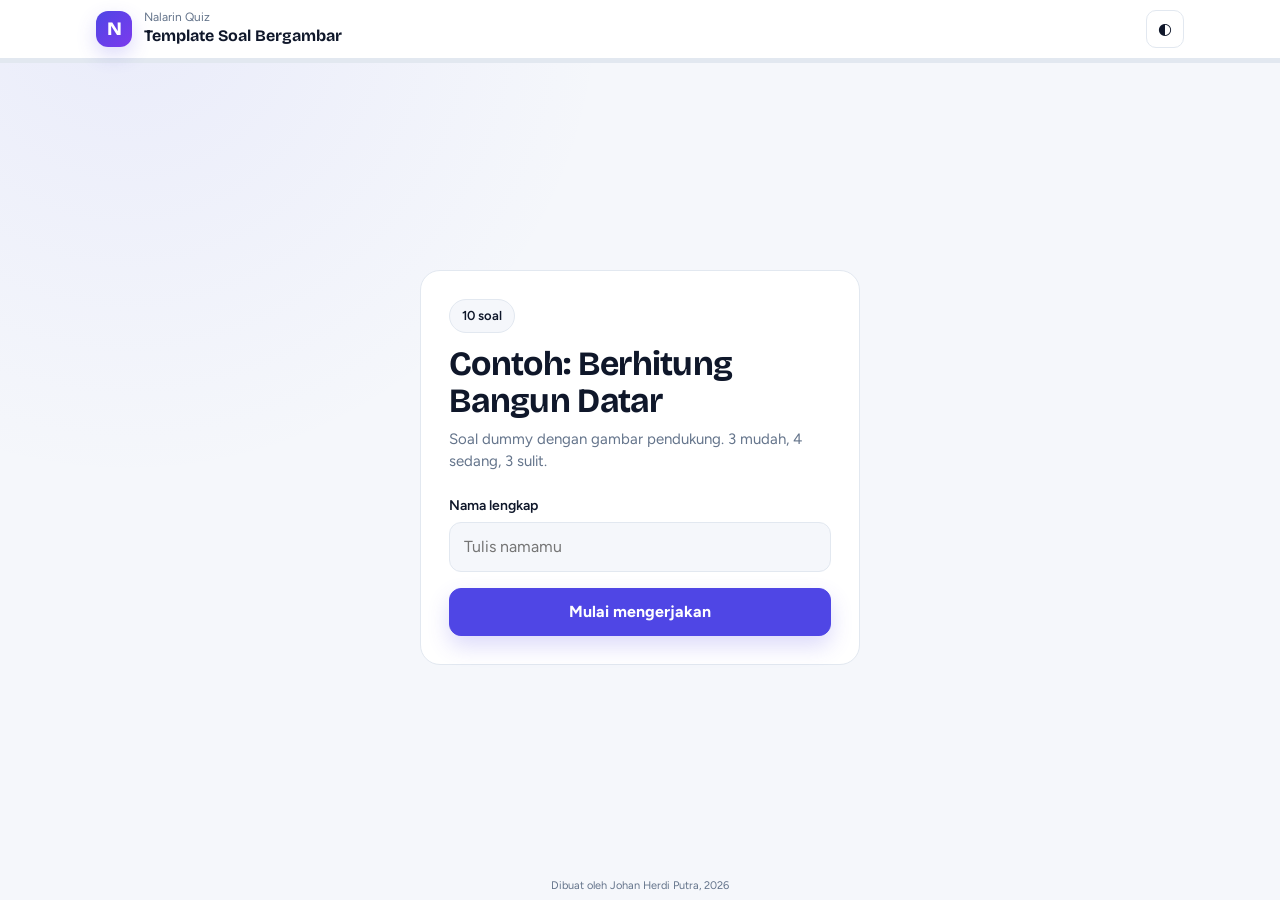
<file: htmlTemplate/SoalBergambar/soal-gambar.html>
<!DOCTYPE html>
<html lang="id">
<head>
<meta charset="UTF-8">
<meta name="viewport" content="width=device-width, initial-scale=1, viewport-fit=cover">
<meta name="theme-color" content="#4f46e5">
<title>Nalarin Quiz</title>
<link rel="preconnect" href="https://fonts.googleapis.com">
<link rel="preconnect" href="https://fonts.gstatic.com" crossorigin>
<link href="https://fonts.googleapis.com/css2?family=Bricolage+Grotesque:wght@600;700;800&family=Figtree:wght@400;500;600;700&display=swap" rel="stylesheet">
<style>
:root{
  --bg:#f5f7fb; --surface:#fff; --ink:#0f172a; --muted:#64748b; --line:#e2e8f0;
  --brand:#4f46e5; --brand-ink:#fff; --brand-soft:#eef2ff;
  --flag:#d97706; --flag-soft:#fffbeb;
  --ok:#059669; --ok-soft:#ecfdf5; --bad:#e11d48; --bad-soft:#fff1f2;
  --r:20px; --font:'Figtree',system-ui,sans-serif; --display:'Bricolage Grotesque','Figtree',sans-serif;
}
:root[data-theme="dark"]{
  --bg:#0b1020; --surface:#131a2e; --ink:#e8ecf8; --muted:#94a0bd; --line:#263050;
  --brand:#a5b4fc; --brand-ink:#1e1b4b; --brand-soft:#212a55;
  --flag:#fbbf24; --flag-soft:#3a2d0e;
  --ok:#34d399; --ok-soft:#10302a; --bad:#fb7185; --bad-soft:#3b1a25;
}
*{box-sizing:border-box;margin:0}
html,body{height:100%}
body{font-family:var(--font);background:radial-gradient(circle at 10% 0%,rgba(99,102,241,.08),transparent 30rem),var(--bg);color:var(--ink);font-size:16px;line-height:1.5;
  -webkit-tap-highlight-color:transparent;display:flex;flex-direction:column;min-height:100dvh}
button{font:inherit;color:inherit;cursor:pointer;border:0;background:none}
button:focus-visible,input:focus-visible{outline:3px solid var(--brand);outline-offset:2px}
.hidden{display:none!important}

/* header */
header{background:var(--surface);border-bottom:1px solid var(--line);padding-top:env(safe-area-inset-top);position:sticky;top:0;z-index:20}
.hbar{max-width:1120px;margin:auto;display:flex;align-items:center;gap:12px;padding:10px 16px}
.logo{width:36px;height:36px;border-radius:12px;background:linear-gradient(135deg,#4f46e5,#7c3aed);box-shadow:0 8px 20px rgba(79,70,229,.2);color:#fff;display:grid;place-items:center;font-family:var(--display);font-weight:800;font-size:19px;flex:none}
.htitle{min-width:0;flex:1}
.htitle small{display:block;color:var(--muted);font-size:12px;line-height:1.2}
.htitle strong{display:block;font-family:var(--display);font-size:16px;white-space:nowrap;overflow:hidden;text-overflow:ellipsis}
.chip{display:inline-flex;align-items:center;gap:6px;padding:6px 12px;border-radius:999px;background:var(--bg);border:1px solid var(--line);font-size:13px;font-weight:600;white-space:nowrap}
.chip.name{max-width:150px;overflow:hidden;text-overflow:ellipsis;display:block}
.icon-btn{width:38px;height:38px;border-radius:10px;display:grid;place-items:center;border:1px solid var(--line);flex:none}
.icon-btn:hover{background:var(--bg)}
.progress{height:4px;background:var(--line)}
.progress i{display:block;height:100%;width:0;background:var(--brand);transition:width .25s}

/* cards / buttons */
.card{background:var(--surface);border:1px solid var(--line);border-radius:var(--r)}
.btn{display:inline-flex;align-items:center;justify-content:center;gap:8px;min-height:48px;padding:0 20px;border-radius:12px;font-weight:700;border:1px solid var(--line);background:var(--surface);transition:transform .08s,background .15s}
.btn:active{transform:scale(.97)}
.btn:disabled{opacity:.35;pointer-events:none}
.btn.primary{background:var(--brand);color:var(--brand-ink);border-color:var(--brand);box-shadow:0 10px 22px rgba(79,70,229,.2)}
.btn.primary:hover{filter:brightness(1.08)}
.btn.finish{background:var(--ok);color:#fff;border-color:var(--ok);box-shadow:0 8px 18px rgba(5,150,105,.16)}
#review.finish{background:#0f172a;border-color:#0f172a}
:root[data-theme="dark"] #review.finish{background:#e8ecf8;color:#0b1020;border-color:#e8ecf8}
.btn.block{width:100%}

/* start + result */
.center{flex:1;display:grid;place-items:center;padding:20px 16px}
.panel{width:100%;max-width:440px;padding:28px}
.panel h2{font-family:var(--display);font-size:clamp(26px,6vw,34px);line-height:1.1;letter-spacing:-.02em;margin:6px 0 8px}
.panel p.sub{color:var(--muted);font-size:15px;margin-bottom:22px}
.meta{display:flex;gap:8px;flex-wrap:wrap;margin-bottom:12px}
.field label{display:block;font-weight:600;font-size:14px;margin-bottom:6px}
.field input{width:100%;min-height:50px;padding:0 14px;border-radius:12px;border:1.5px solid var(--line);background:var(--bg);color:var(--ink);font:inherit;margin-bottom:16px}
.resume{background:var(--brand-soft);border-radius:12px;padding:10px 14px;font-size:14px;margin-bottom:16px}

/* quiz layout */
#quiz{flex:1;width:100%;max-width:1120px;margin:auto;padding:16px;display:grid;grid-template-columns:minmax(0,1fr) 320px;gap:16px;align-items:start}
.qcard{display:flex;flex-direction:column;min-height:0}
.qtop{display:flex;align-items:center;justify-content:space-between;gap:10px;padding:14px 20px;border-bottom:1px solid var(--line)}
.qtop .left{display:flex;align-items:center;gap:10px;min-width:0}
.qnum{font-family:var(--display);font-weight:800;font-size:15px}
.diff{font-size:12px;font-weight:700;padding:3px 10px;border-radius:999px}
.diff.mudah{background:var(--ok-soft);color:var(--ok)}
.diff.sedang{background:var(--flag-soft);color:var(--flag)}
.diff.sulit{background:var(--bad-soft);color:var(--bad)}
.flag{display:inline-flex;align-items:center;gap:6px;font-size:14px;font-weight:600;color:var(--muted);padding:8px 12px;border-radius:10px;border:1px solid var(--line)}
.flag.on{background:var(--flag-soft);color:var(--flag);border-color:var(--flag)}
.qbody{padding:22px 20px}
.qtext{font-size:clamp(17px,2.4vw,20px);font-weight:500;line-height:1.55;margin-bottom:22px;max-width:70ch;white-space:pre-line}
.opts{display:grid;gap:10px}
.opt{display:flex;gap:14px;align-items:flex-start;text-align:left;width:100%;padding:14px 16px;border:2px solid var(--line);border-radius:14px;background:var(--surface);min-height:56px;transition:border-color .12s,background .12s,transform .08s}
.opt:not(:disabled):hover{border-color:var(--muted)}
.opt:active:not(:disabled){transform:scale(.99)}
.opt .k{flex:none;width:30px;height:30px;border-radius:9px;background:var(--bg);display:grid;place-items:center;font-weight:700;font-size:14px;border:1px solid var(--line)}
.opt .t{padding-top:3px;flex:1}
.opt.sel{border-color:var(--brand);background:var(--brand-soft)}
.opt.sel .k{background:var(--brand);color:var(--brand-ink);border-color:var(--brand)}
.opt:disabled{cursor:default}
.opt.right{border-color:var(--ok);background:var(--ok-soft)}
.opt.right .k{background:var(--ok);color:#fff;border-color:var(--ok)}
.opt.wrong{border-color:var(--bad);background:var(--bad-soft)}
.opt.wrong .k{background:var(--bad);color:#fff;border-color:var(--bad)}
.opt.dim{opacity:.55}
.tag{font-size:12px;font-weight:700;margin-left:auto;padding-top:5px;white-space:nowrap}
.expl{margin-top:20px;padding:16px;border-radius:14px;background:var(--bg);border-left:4px solid var(--brand)}
.expl b{display:block;margin-bottom:4px}
.expl p{color:var(--muted);font-size:15px;white-space:pre-line}
.qnav{display:flex;gap:10px;padding:14px 20px;border-top:1px solid var(--line)}
.qnav .btn{flex:1}
.qnav .pal{display:none}
.hint{color:var(--muted);font-size:12px;text-align:center;padding:0 20px 14px}

/* side panel */
.side{position:sticky;top:90px;padding:18px;display:flex;flex-direction:column;gap:14px;max-height:calc(100dvh - 110px)}
.side h3{font-family:var(--display);font-size:17px}
.sidehead{display:flex;justify-content:space-between;align-items:center}
.stats{display:flex;gap:8px;flex-wrap:wrap;font-size:13px;color:var(--muted)}
.dot{display:inline-block;width:10px;height:10px;border-radius:3px;margin-right:5px;vertical-align:-1px}
.grid{display:grid;grid-template-columns:repeat(5,1fr);gap:8px;overflow-y:auto;padding:2px}
.cell{aspect-ratio:1;min-height:42px;border-radius:11px;border:1.5px solid var(--line);font-weight:700;font-size:14px;position:relative;background:var(--surface)}
.cell.done{background:var(--brand-soft);border-color:var(--brand);color:var(--brand)}
.cell.cur{background:var(--brand);color:var(--brand-ink);border-color:var(--brand);box-shadow:0 0 0 3px var(--brand-soft)}
.cell.flagged::after{content:"";position:absolute;top:4px;right:4px;width:8px;height:8px;border-radius:50%;background:var(--flag)}
.cell.ok{background:var(--ok);border-color:var(--ok);color:#fff}
.cell.no{background:var(--bad);border-color:var(--bad);color:#fff}
.cell.skip{color:var(--muted);background:var(--bg)}

/* sheet (mobile) */
.sheet-wrap{position:fixed;inset:0;z-index:50;background:rgba(10,20,17,.55);display:flex;align-items:flex-end;justify-content:center}
.sheet{width:100%;max-width:560px;max-height:85dvh;background:var(--surface);border-radius:24px 24px 0 0;padding:12px 18px calc(18px + env(safe-area-inset-bottom));display:flex;flex-direction:column;gap:12px;animation:up .22s ease-out}
@keyframes up{from{transform:translateY(40px);opacity:0}}
.sheet .grab{width:44px;height:5px;border-radius:9px;background:var(--line);margin:0 auto}
.sheet .grid{grid-template-columns:repeat(6,1fr)}

/* modal */
.modal{position:fixed;inset:0;z-index:60;background:rgba(10,20,17,.55);display:grid;place-items:center;padding:16px}
.modal .box{max-width:400px;width:100%;padding:24px}
.modal h3{font-family:var(--display);font-size:20px;margin-bottom:6px}
.modal p{color:var(--muted);margin-bottom:20px;font-size:15px}
.modal .row{display:flex;gap:10px;justify-content:flex-end}

/* result */
.ring{--p:0;width:150px;height:150px;border-radius:50%;margin:0 auto 18px;display:grid;place-items:center;
  background:conic-gradient(var(--brand) calc(var(--p)*1%),var(--line) 0)}
.ring div{width:122px;height:122px;border-radius:50%;background:var(--surface);display:grid;place-items:center;align-content:center}
.ring b{font-family:var(--display);font-size:38px;line-height:1}
.ring span{font-size:12px;color:var(--muted)}
.res{display:grid;grid-template-columns:repeat(3,1fr);gap:8px;margin-bottom:16px}
.res div{padding:10px 4px;border-radius:12px;font-size:13px;font-weight:600}
.res b{display:block;font-size:20px;font-family:var(--display)}
.res .a{background:var(--ok-soft);color:var(--ok)} .res .b{background:var(--bad-soft);color:var(--bad)} .res .c{background:var(--brand-soft);color:var(--muted)}
.save{font-size:13px;margin-bottom:16px;padding:10px 12px;border-radius:12px;background:var(--bg);color:var(--muted)}
.save.fail{background:var(--bad-soft);color:var(--bad)} .save.ok{background:var(--ok-soft);color:var(--ok)}
.save button{font-weight:700;text-decoration:underline;margin-left:6px}
.spin{width:44px;height:44px;border:5px solid var(--line);border-top-color:var(--brand);border-radius:50%;animation:s .8s linear infinite;margin:0 auto 14px}
@keyframes s{to{transform:rotate(360deg)}}


.figure{margin:0 0 18px}
.figure img{display:block;max-width:100%;max-height:min(55dvh,460px);width:auto;height:auto;margin:0 auto;border-radius:14px;border:1px solid var(--line);background:#fff;cursor:zoom-in;object-fit:contain}
.skel{height:160px;border-radius:14px;background:linear-gradient(90deg,var(--bg),var(--line),var(--bg));background-size:200% 100%;animation:sk 1.2s linear infinite}
@keyframes sk{to{background-position:-200% 0}}
.miss{padding:14px;border:1px dashed var(--bad);border-radius:12px;color:var(--bad);background:var(--bad-soft);font-size:14px;text-align:center}
.lb{position:fixed;inset:0;z-index:70;background:rgba(8,12,28,.88);display:grid;place-items:center;padding:12px;cursor:zoom-out}
.lb img{max-width:96vw;max-height:92dvh;background:#fff;border-radius:10px;object-fit:contain}
.qmain{min-width:0}
footer{text-align:center;color:var(--muted);font-size:11px;padding:6px 12px calc(6px + env(safe-area-inset-bottom))}

/* mobile */
@media (max-width:820px){
  #quiz{grid-template-columns:1fr;padding:10px 10px 0;gap:0}
  .side{display:none}
  .qcard{border-radius:var(--r)}
  .qnav{position:sticky;bottom:0;background:var(--surface);padding:10px 12px calc(10px + env(safe-area-inset-bottom));border-radius:0 0 var(--r) var(--r);z-index:10}
  .qnav .pal{display:inline-flex;flex:none;width:52px;padding:0}
  .qnav .btn{min-height:52px}
  .hint{display:none}
  .qtop{padding:12px 14px} .qbody{padding:18px 14px 12px}
  .htitle strong{font-size:15px}
  .chip.name{display:none}
  footer{display:none}
}
@media (min-width:821px){ .only-m{display:none!important} }
@media (prefers-reduced-motion:reduce){*{transition:none!important;animation:none!important}}
</style>
</head>
<body>

<header>
  <div class="hbar">
    <div class="logo">N</div>
    <div class="htitle"><small id="badge">Nalarin Quiz</small><strong id="title">Memuat kuis…</strong></div>
    <span id="timer" class="chip hidden" aria-label="Waktu pengerjaan">00:00</span>
    <span id="who" class="chip name hidden"></span>
    <button class="icon-btn" id="theme" aria-label="Ganti tema terang/gelap">◐</button>
  </div>
  <div class="progress"><i id="bar"></i></div>
</header>

<!-- Start -->
<main id="start" class="center">
  <div class="card panel">
    <div class="meta"><span class="chip" id="s-count">… soal</span></div>
    <h2 id="s-title">Memuat kuis…</h2>
    <p class="sub" id="s-sub">Pastikan koneksi internet stabil sebelum mulai.</p>
    <div id="resume" class="resume hidden"></div>
    <div class="field">
      <label for="name">Nama lengkap</label>
      <input id="name" type="text" autocomplete="name" placeholder="Tulis namamu" enterkeyhint="go">
    </div>
    <button class="btn primary block" id="go">Mulai mengerjakan</button>
  </div>
</main>

<!-- Quiz -->
<main id="quiz" class="hidden">
  <section class="card qcard">
    <div class="qtop">
      <div class="left"><span class="qnum" id="qn">Soal 1</span><span class="diff" id="qd"></span></div>
      <button class="flag" id="flag" aria-pressed="false">⚑ Ragu-ragu</button>
    </div>
    <div class="qbody">
      <div id="fig" class="figure hidden"></div>
      <p class="qtext" id="qt"></p>
      <div class="opts" id="opts"></div>
      <div class="expl hidden" id="expl"><b>Pembahasan</b><p id="expl-t"></p></div>
    </div>
    <div class="qnav">
      <button class="btn" id="prev">Sebelumnya</button>
      <button class="btn pal only-m" id="open-pal" aria-label="Buka daftar nomor soal">☷</button>
      <button class="btn primary" id="next">Selanjutnya</button>
    </div>
    <p class="hint">Pintasan: A–E pilih jawaban · ← → pindah soal · F tandai ragu-ragu</p>
  </section>

  <aside class="card side">
    <div class="sidehead"><h3>Nomor soal</h3><span class="chip" id="cnt">0 / 0</span></div>
    <div class="stats" id="stats"></div>
    <div class="grid" id="grid"></div>
    <button class="btn finish block" id="finish">Kumpulkan jawaban</button>
  </aside>
</main>

<!-- Result -->
<main id="result" class="center hidden">
  <div class="card panel" style="text-align:center">
    <h2>Kuis selesai</h2>
    <p class="sub" id="r-sub"></p>
    <div class="ring" id="ring"><div><b id="r-score">0</b><span>dari 100</span></div></div>
    <div class="res">
      <div class="a"><b id="r-ok">0</b>Benar</div>
      <div class="b"><b id="r-no">0</b>Salah</div>
      <div class="c"><b id="r-skip">0</b>Kosong</div>
    </div>
    <div class="save" id="save"></div>
    <button class="btn finish block" id="review">Lihat kunci &amp; pembahasan</button>
  </div>
</main>

<footer>Dibuat oleh Johan Herdi Putra, 2026</footer>

<!-- Mobile sheet -->
<div class="sheet-wrap hidden" id="sheet-wrap">
  <div class="sheet" role="dialog" aria-label="Nomor soal">
    <div class="grab"></div>
    <div class="sidehead"><h3 style="font-family:var(--display)">Nomor soal</h3><span class="chip" id="cnt-m">0 / 0</span></div>
    <div class="stats" id="stats-m"></div>
    <div class="grid" id="grid-m"></div>
    <button class="btn finish block" id="finish-m">Kumpulkan jawaban</button>
  </div>
</div>

<div class="lb hidden" id="lb"><img id="lb-img" alt="Gambar diperbesar"></div>

<!-- Confirm -->
<div class="modal hidden" id="confirm">
  <div class="card box">
    <h3>Kumpulkan jawaban?</h3>
    <p id="confirm-msg"></p>
    <div class="row">
      <button class="btn" id="c-no">Kembali</button>
      <button class="btn primary" id="c-yes">Ya, kumpulkan</button>
    </div>
  </div>
</div>

<!-- Alert -->
<div class="modal hidden" id="alert">
  <div class="card box">
    <h3>Perhatian</h3>
    <p id="alert-msg"></p>
    <div class="row"><button class="btn primary" id="a-ok">Mengerti</button></div>
  </div>
</div>

<!-- Saving -->
<div class="modal hidden" id="saving" style="background:var(--bg)">
  <div style="text-align:center"><div class="spin"></div><b>Menyimpan nilai…</b></div>
</div>

<script>
const SCRIPT_URL = 'https://script.google.com/macros/s/AKfycbwD3dPZLvKoetvCoANn6TFnqKzhD982gNIIVnCd7ZlbAjRg70iBj41eNAklrqJyZtgl/exec';
const JSON_PATH = new URLSearchParams(location.search).get('data') || 'soal.json';
const KEY = 'nalarin:' + JSON_PATH;
const $ = id => document.getElementById(id);

let data = null, name = '', idx = 0, answers = [], flags = [], review = false, startedAt = null, timerId = null, lastPayload = null;

/* ---------- storage (safe) ---------- */
const store = {
  get(){ try{ return JSON.parse(localStorage.getItem(KEY)); }catch(e){ return null; } },
  set(v){ try{ localStorage.setItem(KEY, JSON.stringify(v)); }catch(e){} },
  del(){ try{ localStorage.removeItem(KEY); }catch(e){} }
};
function persist(){ if(!review) store.set({name, idx, answers, flags, startedAt}); }

/* ---------- theme ---------- */
(function(){
  let t = null; try{ t = localStorage.getItem('nalarin:theme'); }catch(e){}
  if(!t) t = matchMedia('(prefers-color-scheme: dark)').matches ? 'dark' : 'light';
  document.documentElement.dataset.theme = t;
})();
$('theme').onclick = () => {
  const t = document.documentElement.dataset.theme === 'dark' ? 'light' : 'dark';
  document.documentElement.dataset.theme = t;
  try{ localStorage.setItem('nalarin:theme', t); }catch(e){}
};

/* ---------- load ---------- */
async function load(){
  try{
    const r = await fetch(JSON_PATH);
    if(!r.ok) throw new Error(r.status);
    data = await r.json();
    data.total_questions = data.total_questions || data.questions.length;
    answers = new Array(data.total_questions).fill(null);
    flags = new Array(data.total_questions).fill(false);
    $('title').textContent = data.title || 'Nalarin Quiz';
    document.title = (data.title || 'Kuis') + ' | Nalarin Quiz';
    $('s-title').textContent = data.topic || data.title || 'Kuis';
    $('s-sub').textContent = data.difficulty_summary || data.subtitle || 'Pastikan koneksi internet stabil sebelum mulai.';
    $('s-count').textContent = data.total_questions + ' soal';
    const saved = store.get();
    if(saved && saved.name && saved.answers && saved.answers.length === data.total_questions){
      $('name').value = saved.name;
      const n = saved.answers.filter(a => a !== null).length;
      $('resume').textContent = `Ada pengerjaan sebelumnya (${n} soal terjawab). Tekan "Lanjutkan" untuk meneruskan.`;
      $('resume').classList.remove('hidden');
      $('go').textContent = 'Lanjutkan mengerjakan';
    }
  }catch(e){
    $('s-title').textContent = 'Kuis tidak bisa dimuat';
    $('s-sub').textContent = `File ${JSON_PATH} tidak terbaca. Periksa nama file dan pastikan sudah ter-upload ke GitHub Pages atau folder lokal.`;
    $('go').disabled = true;
  }
}

/* ---------- dialogs ---------- */
function say(msg){ $('alert-msg').textContent = msg; $('alert').classList.remove('hidden'); $('a-ok').focus(); }
$('a-ok').onclick = () => $('alert').classList.add('hidden');

/* ---------- start ---------- */
function start(){
  const n = $('name').value.trim();
  if(!n) return say('Tulis nama lengkapmu dulu sebelum mulai.');
  name = n;
  const saved = store.get();
  if(saved && saved.name === n && saved.answers && saved.answers.length === data.total_questions){
    answers = saved.answers; flags = saved.flags || flags; idx = Math.min(saved.idx || 0, data.total_questions - 1);
    startedAt = saved.startedAt || Date.now();
  } else { startedAt = Date.now(); idx = 0; }
  show('quiz');
  $('who').textContent = name; $('who').classList.remove('hidden');
  $('timer').classList.remove('hidden');
  tick(); timerId = setInterval(tick, 1000);
  render();
}
function tick(){
  const s = Math.floor((Date.now() - startedAt) / 1000);
  $('timer').textContent = String(Math.floor(s/60)).padStart(2,'0') + ':' + String(s%60).padStart(2,'0');
}
function show(which){
  ['start','quiz','result'].forEach(s => $(s).classList.add('hidden'));
  $(which).classList.remove('hidden');
  window.scrollTo(0,0);
}

/* ---------- gambar ---------- */
const EXTS = ['jpg','png','jpeg','webp','gif','svg','avif','JPG','PNG','JPEG'];
const WARN_MISSING = true;
const imgCache = {};
const folder = () => (data.image_folder || 'gambar').replace(/\/+$/, '');
function baseOf(q, i){
  if(q.image === false) return null;
  if(typeof q.image === 'string' && q.image) return q.image;
  return String(q.number || i + 1);
}
function loadImg(base){
  return new Promise(res => {
    if(base in imgCache) return res(imgCache[base]);
    const names = /\.(jpe?g|png|webp|gif|avif|svg|bmp)$/i.test(base) ? [base] : EXTS.map(e => base + '.' + e);
    let n = 0;
    (function next(){
      if(n >= names.length){ imgCache[base] = null; return res(null); }
      const url = folder() + '/' + encodeURI(names[n++]);
      const im = new Image();
      im.onload = () => { imgCache[base] = url; res(url); };
      im.onerror = next;
      im.src = url;
    })();
  });
}
function drawFigure(el, base, loud){
  el.innerHTML = ''; el.classList.add('hidden');
  if(!base) return;
  const tok = el._t = (el._t || 0) + 1;
  const put = url => {
    if(el._t !== tok) return;
    el.innerHTML = '';
    if(url){
      const im = new Image(); im.src = url; im.alt = 'Gambar pendukung soal';
      im.onclick = () => zoom(url); el.appendChild(im);
    } else if(loud){
      const d = document.createElement('div'); d.className = 'miss';
      d.textContent = `Gambar "${base}" tidak ditemukan di folder ${folder()}/`; el.appendChild(d);
    } else { el.classList.add('hidden'); return; }
    el.classList.remove('hidden');
  };
  if(base in imgCache) return put(imgCache[base]);
  el.innerHTML = '<div class="skel"></div>'; el.classList.remove('hidden');
  loadImg(base).then(put);
}
function zoom(url){ $('lb-img').src = url; $('lb').classList.remove('hidden'); }
$('lb').onclick = () => $('lb').classList.add('hidden');
document.addEventListener('keydown', e => { if(e.key === 'Escape') $('lb').classList.add('hidden'); });

function renderMedia(q){
  drawFigure($('fig'), baseOf(q, idx), typeof q.image === 'string' || WARN_MISSING);
  
  const nx = data.questions[idx + 1];
  if(nx){ const b = baseOf(nx, idx + 1); if(b) loadImg(b); }
}

/* ---------- render ---------- */
function render(){
  const q = data.questions[idx], N = data.total_questions;
  $('qn').textContent = `Soal ${q.number || idx+1} dari ${N}`;
  $('qt').textContent = q.question;
  renderMedia(q);
  const d = (q.difficulty || '').toLowerCase();
  $('qd').textContent = q.difficulty || '';
  $('qd').className = 'diff ' + (['mudah','sedang'].includes(d) ? d : 'sulit');
  $('qd').classList.toggle('hidden', !q.difficulty);

  const box = $('opts'); box.innerHTML = '';
  Object.entries(q.options).forEach(([k, v]) => {
    const b = document.createElement('button');
    b.className = 'opt';
    b.innerHTML = `<span class="k">${k}</span><span class="t">${v}</span>`;
    const mine = answers[idx] === k;
    if(review){
      b.disabled = true;
      if(k === q.answer){ b.classList.add('right'); b.insertAdjacentHTML('beforeend', `<span class="tag" style="color:var(--ok)">${mine?'Jawabanmu · benar':'Kunci'}</span>`); }
      else if(mine){ b.classList.add('wrong'); b.insertAdjacentHTML('beforeend', '<span class="tag" style="color:var(--bad)">Jawabanmu</span>'); }
      else b.classList.add('dim');
    } else {
      if(mine) b.classList.add('sel');
      b.setAttribute('aria-pressed', mine);
      b.onclick = () => choose(k);
    }
    box.appendChild(b);
  });

  $('expl').classList.toggle('hidden', !review);
  if(review) $('expl-t').textContent = q.explanation || 'Tidak ada pembahasan tambahan.';

  const f = $('flag');
  f.classList.toggle('hidden', review);
  f.classList.toggle('on', flags[idx]);
  f.setAttribute('aria-pressed', flags[idx]);

  $('prev').disabled = idx === 0;
  $('next').disabled = idx === N - 1;
  window.scrollTo({top:0});
  drawNav();
}

function drawNav(){
  const N = data.total_questions;
  const done = answers.filter(a => a !== null).length;
  let ok = 0, no = 0;
  ['grid','grid-m'].forEach(id => {
    const g = $(id); g.innerHTML = '';
    for(let i = 0; i < N; i++){
      const c = document.createElement('button');
      c.className = 'cell'; c.textContent = i + 1;
      c.setAttribute('aria-label', 'Soal ' + (i+1));
      if(review){
        if(answers[i] === null) c.classList.add('skip');
        else c.classList.add(answers[i] === data.questions[i].answer ? 'ok' : 'no');
        if(i === idx) c.style.boxShadow = '0 0 0 3px var(--brand-soft), 0 0 0 5px var(--brand)';
      } else {
        if(answers[i] !== null) c.classList.add('done');
        if(flags[i]) c.classList.add('flagged');
        if(i === idx) c.classList.add('cur');
      }
      c.onclick = () => { go(i); closeSheet(); };
      g.appendChild(c);
    }
  });
  const nf = flags.filter(Boolean).length;
  $('cnt').textContent = $('cnt-m').textContent = `${done} / ${N}`;
  const st = review
    ? `<span><i class="dot" style="background:var(--ok)"></i>Benar</span><span><i class="dot" style="background:var(--bad)"></i>Salah</span><span><i class="dot" style="background:var(--line)"></i>Kosong</span>`
    : `<span>${N - done} belum dijawab</span>${nf ? `<span><i class="dot" style="background:var(--flag)"></i>${nf} ragu-ragu</span>` : ''}`;
  $('stats').innerHTML = $('stats-m').innerHTML = st;
  $('bar').style.width = (review ? (idx+1)/N : done/N) * 100 + '%';
  $('finish').classList.toggle('hidden', review);
  $('finish-m').classList.toggle('hidden', review);
}

/* ---------- actions ---------- */
function go(i){ if(i >= 0 && i < data.total_questions){ idx = i; persist(); render(); } }
function choose(k){
  if(review) return;
  answers[idx] = k;
  persist(); render();
  if(idx < data.total_questions - 1) setTimeout(() => { if(!review) go(idx + 1); }, 220);
}
$('flag').onclick = () => { flags[idx] = !flags[idx]; persist(); render(); };
$('prev').onclick = () => go(idx - 1);
$('next').onclick = () => go(idx + 1);
$('go').onclick = start;
$('name').addEventListener('keydown', e => { if(e.key === 'Enter') start(); });

function openSheet(){ $('sheet-wrap').classList.remove('hidden'); }
function closeSheet(){ $('sheet-wrap').classList.add('hidden'); }
$('open-pal').onclick = openSheet;
$('sheet-wrap').onclick = e => { if(e.target === $('sheet-wrap')) closeSheet(); };

function askSubmit(){
  closeSheet();
  const left = answers.filter(a => a === null).length;
  const nf = flags.filter(Boolean).length;
  let m = 'Semua soal sudah terjawab. Nilaimu akan dihitung dan disimpan.';
  if(left) m = `Masih ada ${left} soal yang belum dijawab. Yakin ingin mengumpulkan sekarang?`;
  else if(nf) m = `Ada ${nf} soal yang kamu tandai ragu-ragu. Yakin ingin mengumpulkan sekarang?`;
  $('confirm-msg').textContent = m;
  $('confirm').classList.remove('hidden');
}
$('finish').onclick = $('finish-m').onclick = askSubmit;
$('c-no').onclick = () => $('confirm').classList.add('hidden');
$('c-yes').onclick = submit;

/* keyboard (desktop) */
document.addEventListener('keydown', e => {
  if($('quiz').classList.contains('hidden') || e.target.tagName === 'INPUT' || e.metaKey || e.ctrlKey) return;
  if(!$('confirm').classList.contains('hidden') || !$('alert').classList.contains('hidden')) return;
  const k = e.key.toUpperCase();
  if(e.key === 'ArrowRight') go(idx + 1);
  else if(e.key === 'ArrowLeft') go(idx - 1);
  else if(k === 'F' && !review){ flags[idx] = !flags[idx]; persist(); render(); }
  else if(!review && Object.keys(data.questions[idx].options).includes(k)) choose(k);
  else if(!review && /^[1-9]$/.test(k)){ const keys = Object.keys(data.questions[idx].options); if(keys[+k-1]) choose(keys[+k-1]); }
});

/* ---------- submit ---------- */
function submit(){
  $('confirm').classList.add('hidden');
  clearInterval(timerId);
  const s = Math.floor((Date.now() - startedAt) / 1000);
  const durasi = `${Math.floor(s/60)} menit ${s%60} detik`;
  let benar = 0, kosong = 0;
  const detail = data.questions.map((q, i) => {
    const a = answers[i], ok = a === q.answer;
    if(ok) benar++; if(a === null) kosong++;
    return { jawaban: a || '-', benar: ok };
  });
  const N = data.total_questions;
  const skor = Number(((benar / N) * 100).toFixed(1));
  lastPayload = { nama: name, topik: data.topic || data.title || 'Nalarin Quiz', durasi, skor, benar, salah: N - benar, detailJawaban: detail };

  $('r-score').textContent = skor;
  $('ring').style.setProperty('--p', skor);
  $('r-ok').textContent = benar; $('r-no').textContent = N - benar - kosong; $('r-skip').textContent = kosong;
  $('r-sub').textContent = `${name} · selesai dalam ${durasi}`;
  show('result');
  $('timer').classList.add('hidden');
  save();
}

let saving = false;
function save(){
  if(saving) return; saving = true;
  $('saving').classList.remove('hidden');
  fetch(SCRIPT_URL, { method: 'POST', body: JSON.stringify(lastPayload) })
    .then(r => r.json())
    .then(() => { setSave('ok', 'Nilai sudah tersimpan ke spreadsheet.'); store.del(); })
    .catch(() => setSave('fail', 'Nilai belum terkirim ke spreadsheet. Pastikan internet aktif, lalu', true))
    .finally(() => { saving = false; $('saving').classList.add('hidden'); });
}
function setSave(type, msg, retry){
  const el = $('save'); el.className = 'save ' + type; el.textContent = msg;
  if(retry){ const b = document.createElement('button'); b.textContent = 'coba kirim lagi'; b.onclick = save; el.appendChild(b); }
}

/* ---------- review ---------- */
$('review').onclick = () => {
  review = true; idx = 0;
  $('badge').textContent = 'Mode pembahasan';
  $('who').textContent = name; $('who').classList.remove('hidden');
  show('quiz'); render();
};

load();
</script>
</body>
</html>
</file>
